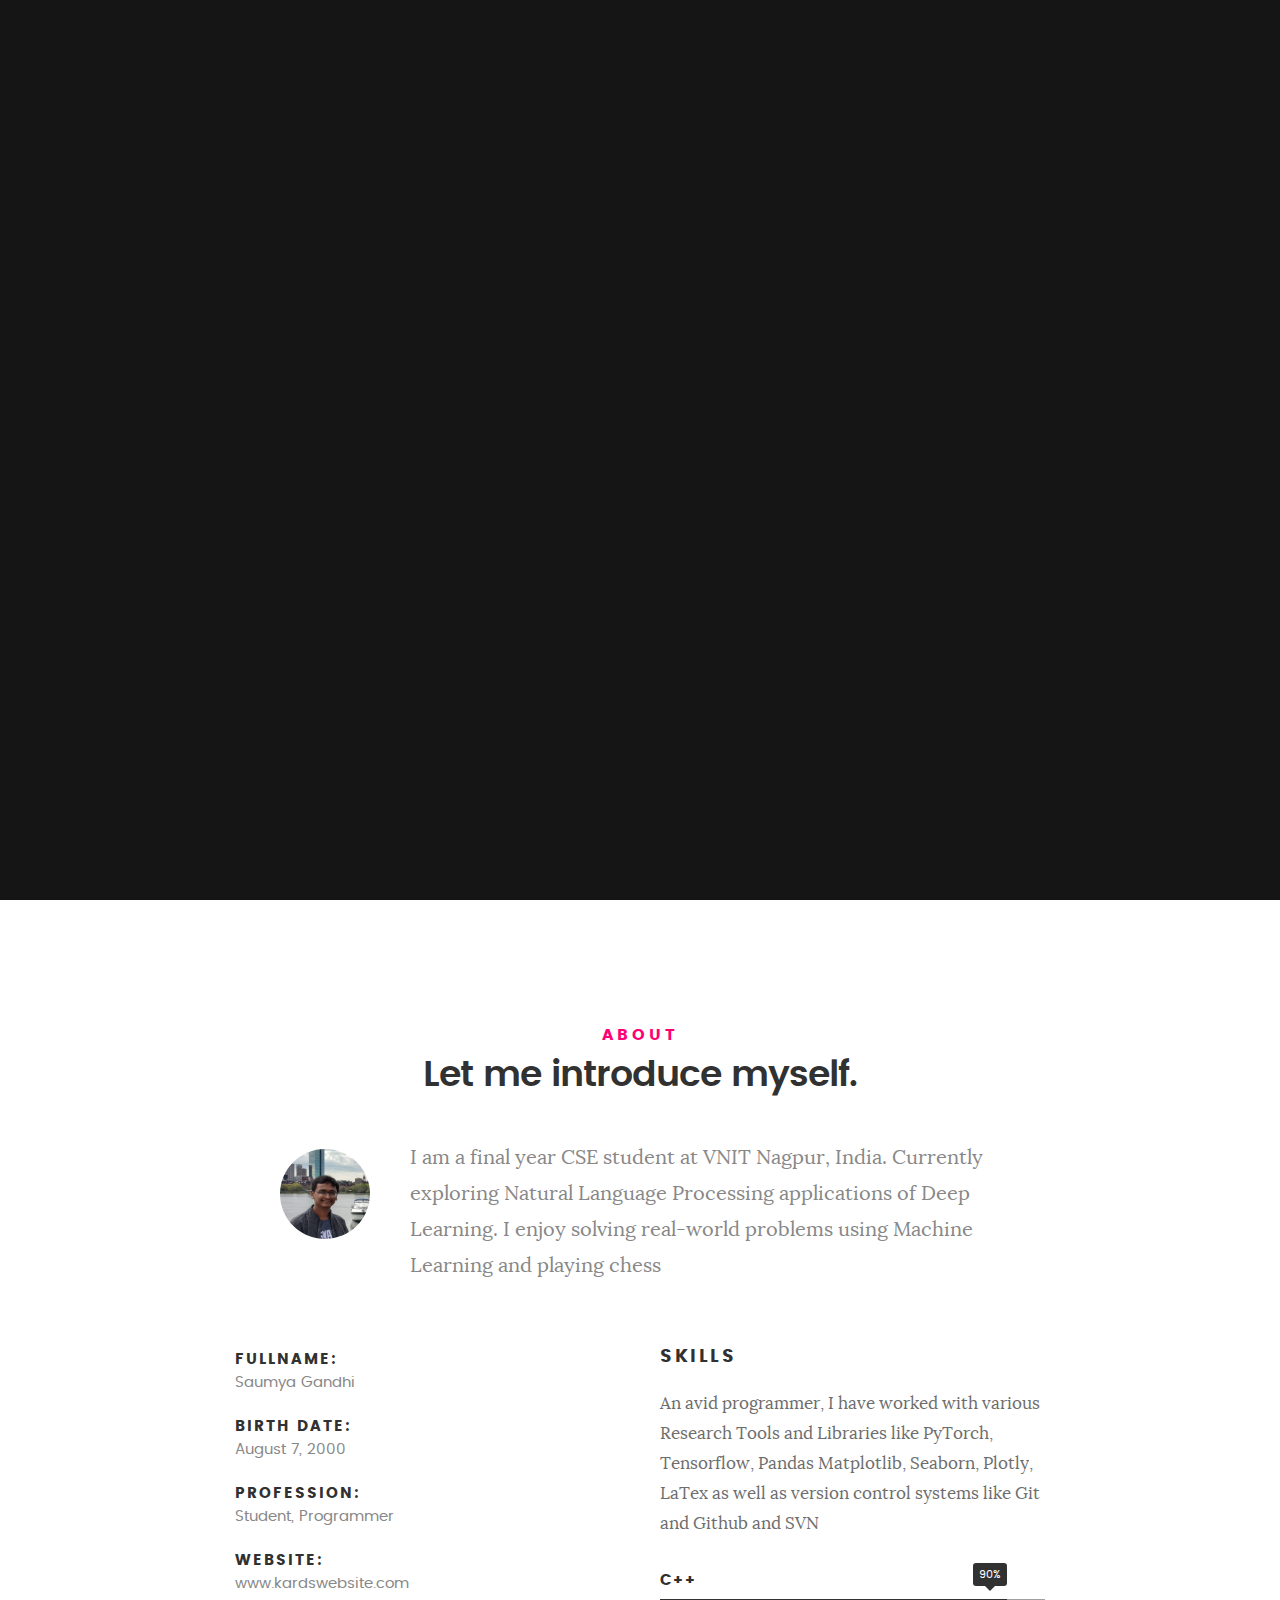
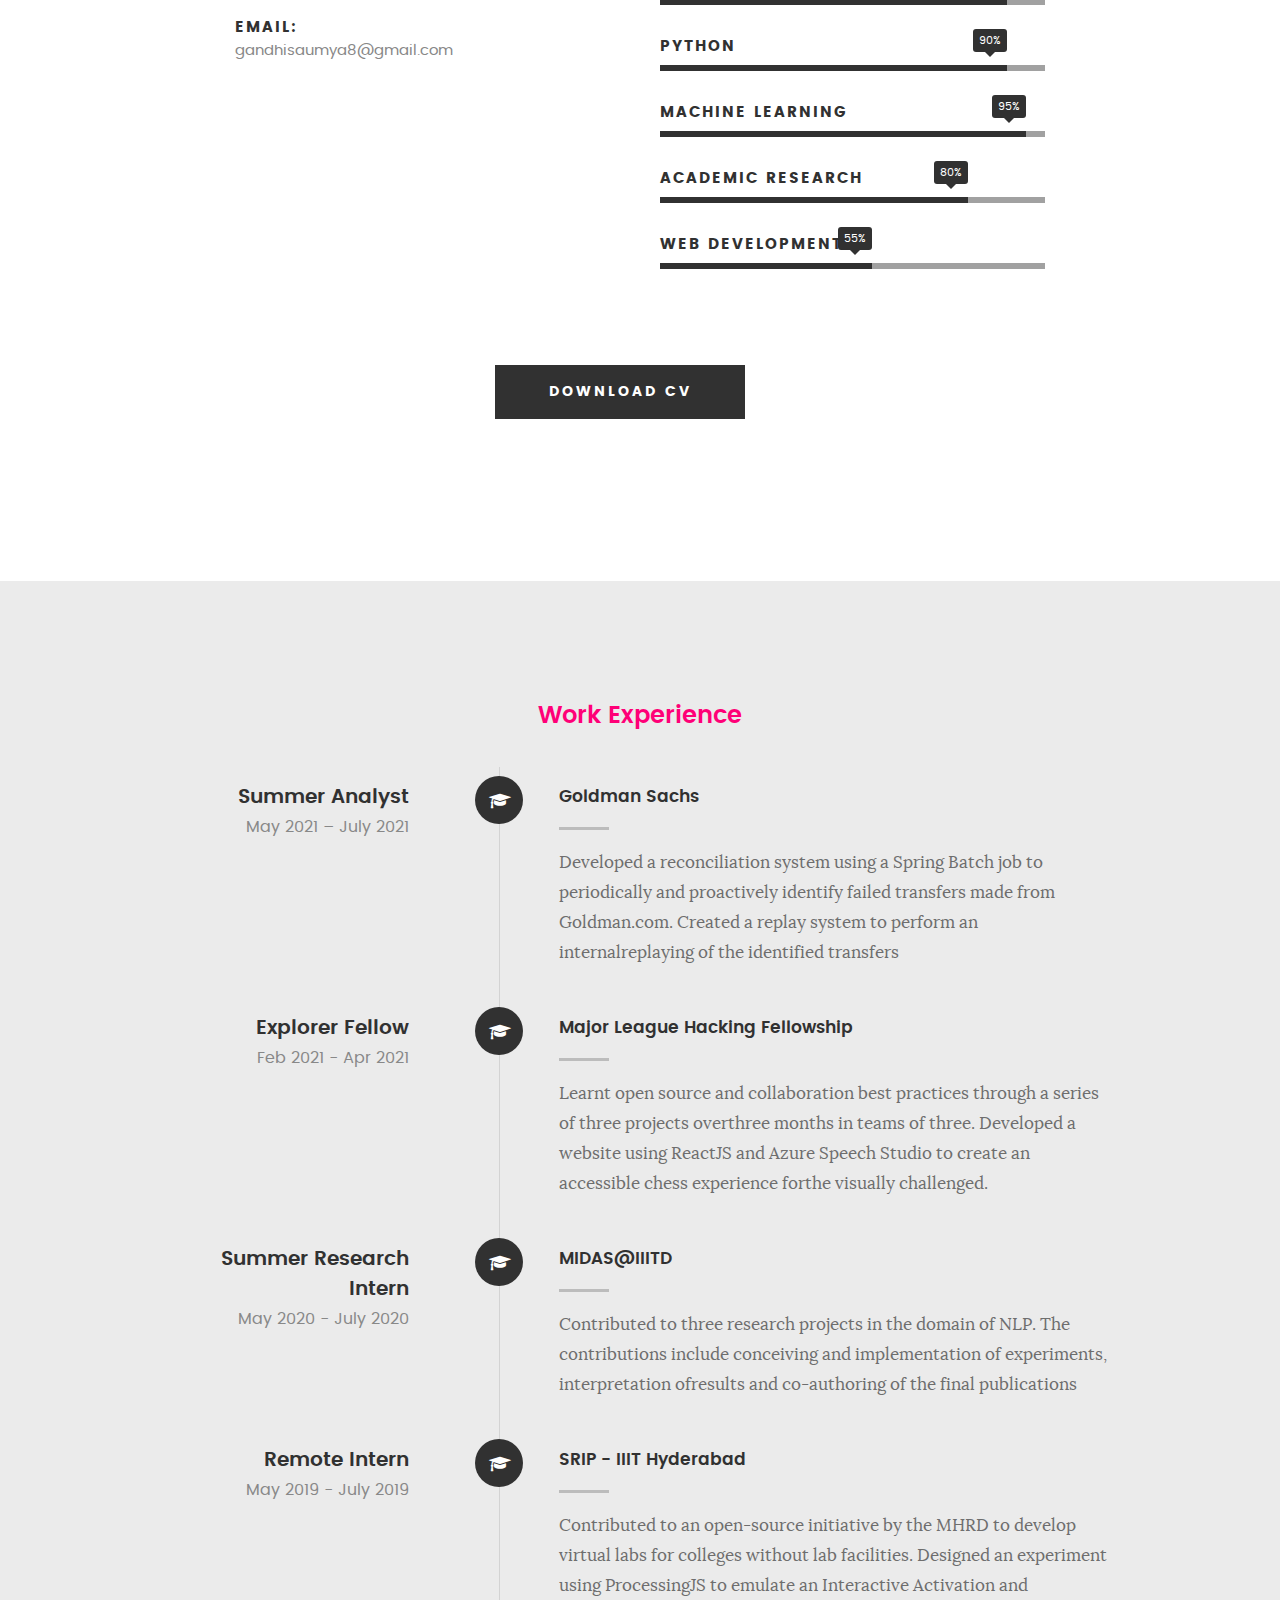
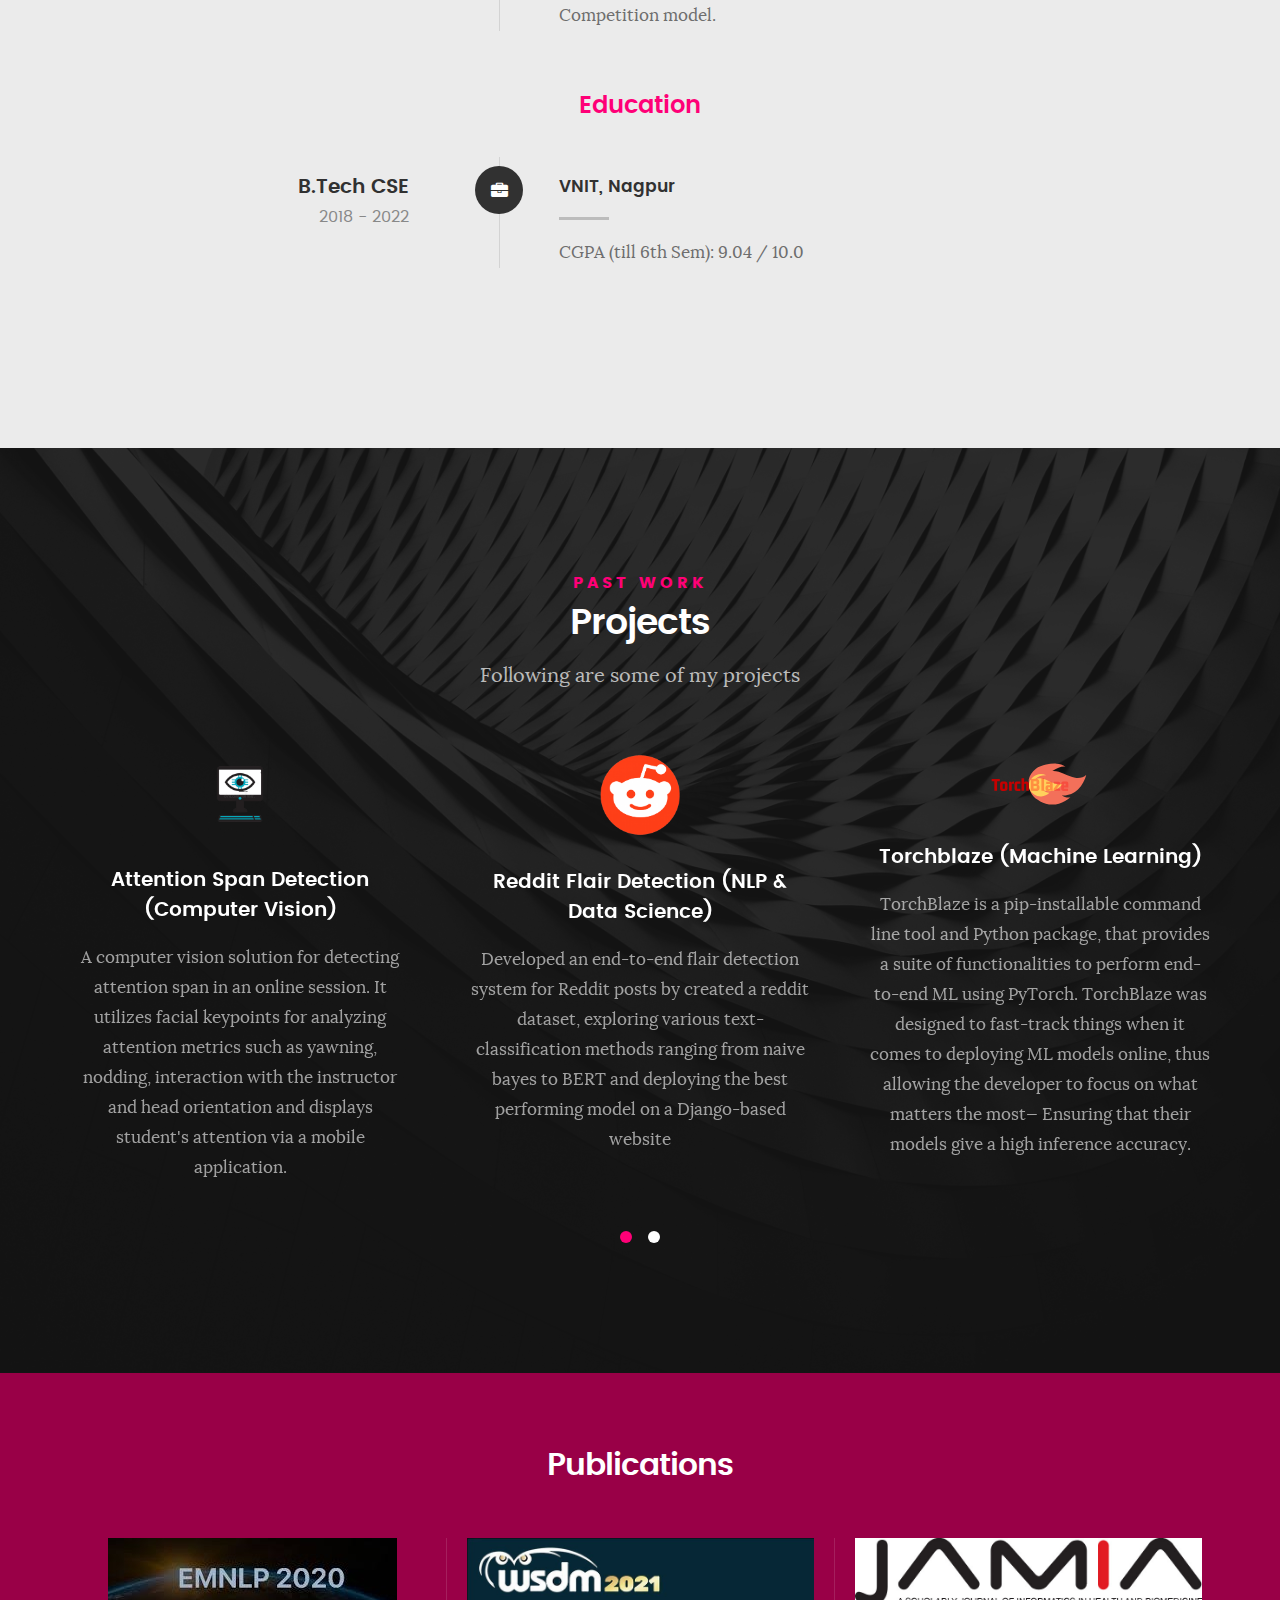
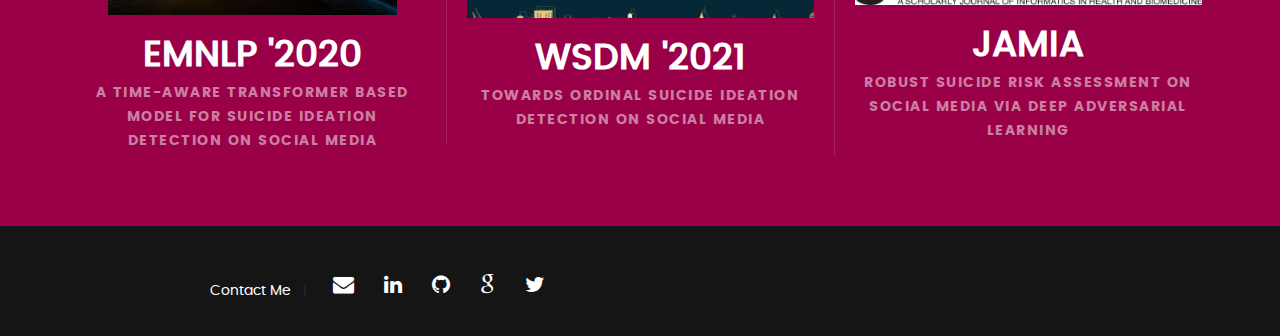
<file: index.html>
<!DOCTYPE html>
<!--[if IE 8 ]><html class="no-js oldie ie8" lang="en"> <![endif]-->
<!--[if IE 9 ]><html class="no-js oldie ie9" lang="en"> <![endif]-->
<!--[if (gte IE 9)|!(IE)]><!--><html class="no-js" lang="en"> <!--<![endif]-->
<head>

   <!--- basic page needs
   ================================================== -->
   <meta charset="utf-8">
	<title>Saumya Gandhi</title>
	<meta name="description" content="">  
	<meta name="author" content="">

   <!-- mobile specific metas
   ================================================== -->
	<meta name="viewport" content="width=device-width, initial-scale=1, maximum-scale=1">

 	<!-- CSS
   ================================================== -->
   <link rel="stylesheet" href="css/base.css">  
   <link rel="stylesheet" href="css/main.css">
   <link rel="stylesheet" href="css/vendor.css">     

   <!-- script
   ================================================== -->   
	<script src="js/modernizr.js"></script>
	<script src="js/pace.min.js"></script>

   <!-- favicons
	================================================== -->
	<link rel="icon" type="image/png" href="favicon.png">

</head>

<body id="top">

	<!-- header 
   ================================================== -->
   <header>   	
   	<div class="row">

   		<div class="top-bar">
   			<a class="menu-toggle" href="#"><span>Menu</span></a>		      

		   	<nav id="main-nav-wrap">
					<ul class="main-navigation">
						<li><a class="smoothscroll"  href="#about" title="">About</a></li>
						<li><a class="smoothscroll"  href="#resume" title="">Resume</a></li>
						<li><a class="smoothscroll"  href="#projects" title="">Projects</a></li>					
						<li><a class="smoothscroll"  href="#stats" title="">Publications</a></li>					
					</ul>
				</nav>    		
   		</div> <!-- /top-bar --> 
   		
   	</div> <!-- /row --> 		
   </header> <!-- /header -->

	<!-- intro section
   ================================================== -->
   <section id="intro">   

   	<div class="intro-overlay"></div>	

   	<div class="intro-content">
   		<div class="row">

   			<div class="col-twelve">

	   			<h5>Hello, World.</h5>
	   			<h1>I'm Saumya Gandhi.</h1>

	   			<p class="intro-position">
					<p class="intro-position">
						<span>CSE Student</span>
						<span>Programmer</span>
					 <span>Machine Learning Enthusiast</span>  
					</p>
	   			</p>

	   			<a class="button stroke smoothscroll" href="#about" title="">More About Me</a>

	   		</div>  
   			
   		</div>   		 		
   	</div> <!-- /intro-content --> 

   	<ul class="intro-social">        
		<li><a href = "mailto: gandhisaumya8@gmail.com"><i class="fa fa-envelope"></i></a></li>
		<li><a href="https://www.linkedin.com/in/saumya-g-975323a1"><i class="fa fa-linkedin"></i></a></li>
		<li><a href="https://github.com/saum7800"><i class="fa fa-github"></i></a></li>
		<li><a href="https://scholar.google.com/citations?user=YT_jW2sAAAAJ&hl=en"><i class="fa fa-google"></i></a></li>
		<li><a href="https://twitter.com/saumyagandhi007"><i class="fa fa-twitter"></i></a></li>
      </ul> <!-- /intro-social -->       	

   </section> <!-- /intro -->


   <!-- about section
   ================================================== -->
   <section id="about">  

   	<div class="row section-intro">
   		<div class="col-twelve">

   			<h5>About</h5>
   			<h1>Let me introduce myself.</h1>

   			<div class="intro-info">

   				<img src="images/saums.jfif" alt="Profile Picture">
   				<p class="lead">I am a final year CSE student at VNIT Nagpur, India. Currently exploring Natural Language Processing applications of Deep Learning. I enjoy solving real-world problems using Machine Learning and playing chess</p>
   			</div>   			

   		</div>   		
   	</div> <!-- /section-intro -->

   	<div class="row about-content">

   		<div class="col-six tab-full">

   			<ul class="info-list">
   				<li>
   					<strong>Fullname:</strong>
   					<span>Saumya Gandhi</span>
   				</li>
   				<li>
   					<strong>Birth Date:</strong>
   					<span>August 7, 2000</span>
   				</li>
   				<li>
   					<strong>Profession:</strong>
   					<span>Student, Programmer</span>
   				</li>
   				<li>
   					<strong>Website:</strong>
   					<span>www.kardswebsite.com</span>
   				</li>
   				<li>
   					<strong>Email:</strong>
   					<span>gandhisaumya8@gmail.com</span>
   				</li>

   			</ul> <!-- /info-list -->

   		</div>

   		<div class="col-six tab-full">

   			<h3>Skills</h3>
   			<p>An avid programmer, I have worked with various Research Tools and Libraries like PyTorch, Tensorflow, Pandas
				Matplotlib, Seaborn, Plotly, LaTex as well as version control systems like Git and Github and SVN</p>

				<ul class="skill-bars">
				   <li>
				   	<div class="progress percent90"><span>90%</span></div>
				   	<strong>C++</strong>
				   </li>
				   <li>
				   	<div class="progress percent90"><span>90%</span></div>
				   	<strong>Python</strong>
				   </li>
				   <li>
				   	<div class="progress percent95"><span>95%</span></div>
				   	<strong>Machine Learning</strong>
				   </li>
				   <li>
				   	<div class="progress percent80"><span>80%</span></div>
				   	<strong>Academic Research</strong>
				   </li>
				   <li>

				   	<div class="progress percent55"><span>55%</span></div>
				   	<strong>Web Development</strong>
				   </li>
      
				</ul> <!-- /skill-bars -->		

   		</div>

   	</div>

   	<div class="row button-section">
   		<div class="col-twelve">
   			<a href="./Saumya_resume.pdf" download="Resume_SaumyaGandhi" title="Download CV" class="button button-primary">Download CV</a>
   		</div>   		
   	</div>

   </section> <!-- /process-->    


   <!-- resume Section
   ================================================== -->
	<section id="resume" class="grey-section">

		<!-- <div class="row section-intro">
   		<div class="col-twelve">

   			<h5>Resume</h5>
   			<h1>More of my credentials.</h1>

   			<p class="lead">Lorem ipsum Do commodo in proident enim in dolor cupidatat adipisicing dolore officia nisi aliqua incididunt Ut veniam lorem ipsum Consectetur ut in in eu do.</p>

   		</div>   		 -->
   	</div> <!-- /section-intro--> 

   	<div class="row resume-timeline">

   		<div class="col-twelve resume-header">

   			<h2>Work Experience</h2>

   		</div> <!-- /resume-header -->

   		<div class="col-twelve">

   			<div class="timeline-wrap">

   				<div class="timeline-block">

	   				<div class="timeline-ico">
	   					<i class="fa fa-graduation-cap"></i>
	   				</div>
			
	   				<div class="timeline-header">
	   					<h3>Summer Analyst</h3>
	   					<p>May 2021 – July 2021</p>
	   				</div>

	   				<div class="timeline-content">
	   					<h4>Goldman Sachs</h4>
	   					<p>Developed a reconciliation system using a Spring Batch job to periodically and
							proactively identify failed transfers made from Goldman.com. Created a replay system to perform an internalreplaying of the identified transfers</p>
	   				</div>

	   			</div> <!-- /timeline-block -->

	   			<div class="timeline-block">

	   				<div class="timeline-ico">
	   					<i class="fa fa-graduation-cap"></i>
	   				</div>

	   				<div class="timeline-header">
	   					<h3>Explorer Fellow</h3>
	   					<p>Feb 2021 - Apr 2021</p>
	   				</div>

	   				<div class="timeline-content">
	   					<h4>Major League Hacking Fellowship</h4>
	   					<p>Learnt open source and collaboration best practices through a series of three
							projects overthree months in teams of three. Developed a website using ReactJS and Azure Speech Studio to create an
							accessible chess experience forthe visually challenged.</p>
	   				</div>

	   			</div> <!-- /timeline-block -->

	   			<div class="timeline-block">

	   				<div class="timeline-ico">
	   					<i class="fa fa-graduation-cap"></i>
	   				</div>

	   				<div class="timeline-header">
	   					<h3> Summer Research Intern</h3>
	   					<p>May 2020 - July 2020</p>
	   				</div>

	   				<div class="timeline-content">
	   					<h4>MIDAS@IIITD</h4>
	   					<p>Contributed to three research projects in the domain of NLP. The contributions include conceiving and implementation of experiments,
							interpretation ofresults and co-authoring of the final publications</p>
	   				</div>

	   			</div>

				   <div class="timeline-block">

					<div class="timeline-ico">
						<i class="fa fa-graduation-cap"></i>
					</div>

					<div class="timeline-header">
						<h3> Remote Intern</h3>
						<p>May 2019 - July 2019 </p>
					</div>

					<div class="timeline-content">
						<h4>SRIP - IIIT Hyderabad</h4>
						<p>Contributed to an open-source initiative by the MHRD to develop virtual labs for
							colleges without lab facilities. Designed an experiment using ProcessingJS to emulate an Interactive Activation
							and Competition model.</p>
					</div>

				</div><!-- /timeline-block -->

   			</div> <!-- /timeline-wrap -->   			

   		</div> <!-- /col-twelve -->
   		
   	</div> <!-- /resume-timeline -->
   	
   	<div class="row resume-timeline">

   		<div class="col-twelve resume-header">

   			<h2>Education</h2>

   		</div> <!-- /resume-header -->

   		<div class="col-twelve">

   			<div class="timeline-wrap">

   				<div class="timeline-block">

	   				<div class="timeline-ico">
	   					<i class="fa fa-briefcase"></i>
	   				</div>

	   				<div class="timeline-header">
	   					<h3>B.Tech CSE</h3>
	   					<p>2018 - 2022</p>
	   				</div>

	   				<div class="timeline-content">
	   					<h4>VNIT, Nagpur</h4>
	   					<p>CGPA (till 6th Sem): 9.04 / 10.0</p>
	   				</div>

	   			</div> <!-- /timeline-block -->

   			</div> <!-- /timeline-wrap -->   			

   		</div> <!-- /col-twelve -->
   		
   	</div> <!-- /resume-timeline -->
		
	</section> <!-- /features -->

	
	<!-- services Section
   ================================================== -->
	<section id="projects">

		<div class="overlay"></div>

		<div class="row section-intro">
   		<div class="col-twelve">

   			<h5>Past Work</h5>
   			<h1>Projects</h1>

   			<p class="lead">Following are some of my projects</p>

   		</div>   		
   	</div> <!-- /section-intro -->

   	<div class="row services-content">

   		<div id="owl-slider" class="owl-carousel services-list">

	      	<div class="service">	

	      		<span class="icon"><img height="80vh" width="80vw" src="./images/cv.png"></span>            

	            <div class="service-content">	

	            	 <a target="_blank" href="https://github.com/saum7800/GL32_Meraki"><h3>Attention Span Detection (Computer Vision)</h3></a>

		            <p class="desc">A computer vision solution for detecting attention span in an online session.
						It utilizes facial keypoints for analyzing attention metrics such as yawning, nodding,
						interaction with the instructor and head orientation and displays student's attention via a mobile application.
	         		</p>
	         		
	         	</div> 	         	 

				</div> <!-- /service -->

				<div class="service">	

					<span class="icon"><img height="80vh" width="80vw" src="./images/reddit.png"></span>                          

	            <div class="service-content">	

	            	<a target="_blank" href="https://github.com/saum7800/reddit-flair-prediction"><h3 >Reddit Flair Detection (NLP & Data Science)</h3>  </a>

		            <p class="desc">Developed an end-to-end flair detection system for Reddit posts by created a reddit dataset, exploring various text-classification methods ranging from naive bayes to BERT and deploying the best performing model on a Django-based website
	         		</p>

	            </div>	                          

			   </div> <!-- /service -->

			   <div class="service">

			   	<span class="icon"><img height="98vh" width="98vw" src="./images/torchblaze.svg"></span>		            

	            <div class="service-content">

	            	<a target="_blank" href="https://mlh-fellowship.github.io/torchblaze"><h3>Torchblaze (Machine Learning)</h3></a>

		            <p class="desc">TorchBlaze is a pip-installable command line tool and Python package, that provides a suite of functionalities to perform end-to-end ML using PyTorch. TorchBlaze was designed to fast-track things when it comes to deploying ML models online, thus allowing the developer to focus on what matters the most— Ensuring that their models give a high inference accuracy.
	        			</p> 

	            </div> 	            	               

			   </div> <!-- /service -->

				<div class="service">

					<span class="icon"><img height="80vh" width="80vw" src="./images/ChamberOfSecrets.png"></span>	              

	            <div class="service-content">

	            	<a target="_blank" href="https://chamber-of-secrets.netlify.app/"><h3>Chamber of Secrets (Web Development)</h3></a>

		            <p class="desc">A web solution for a secure digital locker system internally utilizing
						pre-existing services such as Google Drive and Dropbox. It provides storage security using two-level encryption followed by file splitting.Implemented using Django REST framework, OAuth, ReactJS, and SQLite.
	         		</p> 
	         		
	            </div>                

				</div> <!-- /service -->


	      </div> <!-- /services-list -->
   		
   	</div> <!-- /services-content -->
		
	</section> <!-- /services -->	


	<!-- stats Section
   ================================================== -->
	<section id="stats" class="count-up">
		<h1 style="color: white;">Publications</h1>
		<br/>
		<div class="row">
			<div class="col-twelve">

				<div class="block-1-3 block-s-1-3 block-tab-1-2 block-mob-full stats-list">													

					<div class="bgrid stat">

						<div class="icon-part">
							<img src="images/emnlp.jfif">
						</div>

						<h3 class="stat-count">
							EMNLP '2020
						</h3>

						<h5 class="stat-title">
							A Time-Aware Transformer Based Model for Suicide Ideation Detection on Social Media
						</h5>

					</div> <!-- /stat -->

					<div class="bgrid stat">

						<div class="icon-part">
							<img src="images/wsdm.jpg">
						</div>

						<h3 class="stat-count">
							WSDM '2021
						</h3>

						<h5 class="stat-title">
							Towards Ordinal Suicide Ideation Detection on Social Media
						</h5>

					</div> <!-- /stat -->

					<div class="bgrid stat">

						<div class="icon-part">
							<img src="images/jamia.jpg">
						</div>

						<h3 class="stat-count">
							JAMIA
						</h3>

						<h5 class="stat-title">
							Robust Suicide Risk Assessment on Social Media via Deep Adversarial Learning
						</h5>

					</div> <!-- /stat -->

				</div> <!-- /stats-list -->

			</div> <!-- /twelve -->
		</div> <!-- /row -->

	</section> <!-- /stats -->

	
   <!-- contact
   ================================================== -->

   	<div class="row contact-info">

   		
   	</div> <!-- /contact-info -->
		
	</section> <!-- /contact -->


   <!-- footer
   ================================================== -->

   <footer>
     	<div class="row">

     		<div class="col-six tab-full pull-right social">

     			 
	      		
	      </div>

      	<div class="col-six tab-full">
			<div class="copyright">
				<span style="color:white">Contact Me</span> 
				<ul class="footer-social">        
					<li><a href = "mailto: gandhisaumya8@gmail.com"><i class="fa fa-envelope"></i></a></li>
					<li><a href="https://www.linkedin.com/in/saumya-g-975323a1"><i class="fa fa-linkedin"></i></a></li>
					<li><a href="https://github.com/saum7800"><i class="fa fa-github"></i></a></li>
					<li><a href="https://scholar.google.com/citations?user=YT_jW2sAAAAJ&hl=en"><i class="fa fa-google"></i></a></li>
					<li><a href="https://twitter.com/saumyagandhi007"><i class="fa fa-twitter"></i></a></li>
				 </ul>	         	
			 </div>		                  
		  	</div>
	      	<div id="go-top">
		         <a class="smoothscroll" title="Back to Top" href="#top"><i class="fa fa-long-arrow-up"></i></a>
		      </div>

      	</div> <!-- /row -->     	
   </footer>  

   <div id="preloader"> 
    	<div id="loader"></div>
   </div> 

   <!-- Java Script
   ================================================== --> 
   <script src="js/jquery-2.1.3.min.js"></script>
   <script src="js/plugins.js"></script>
   <script src="js/main.js"></script>

</body>

</html>
</file>
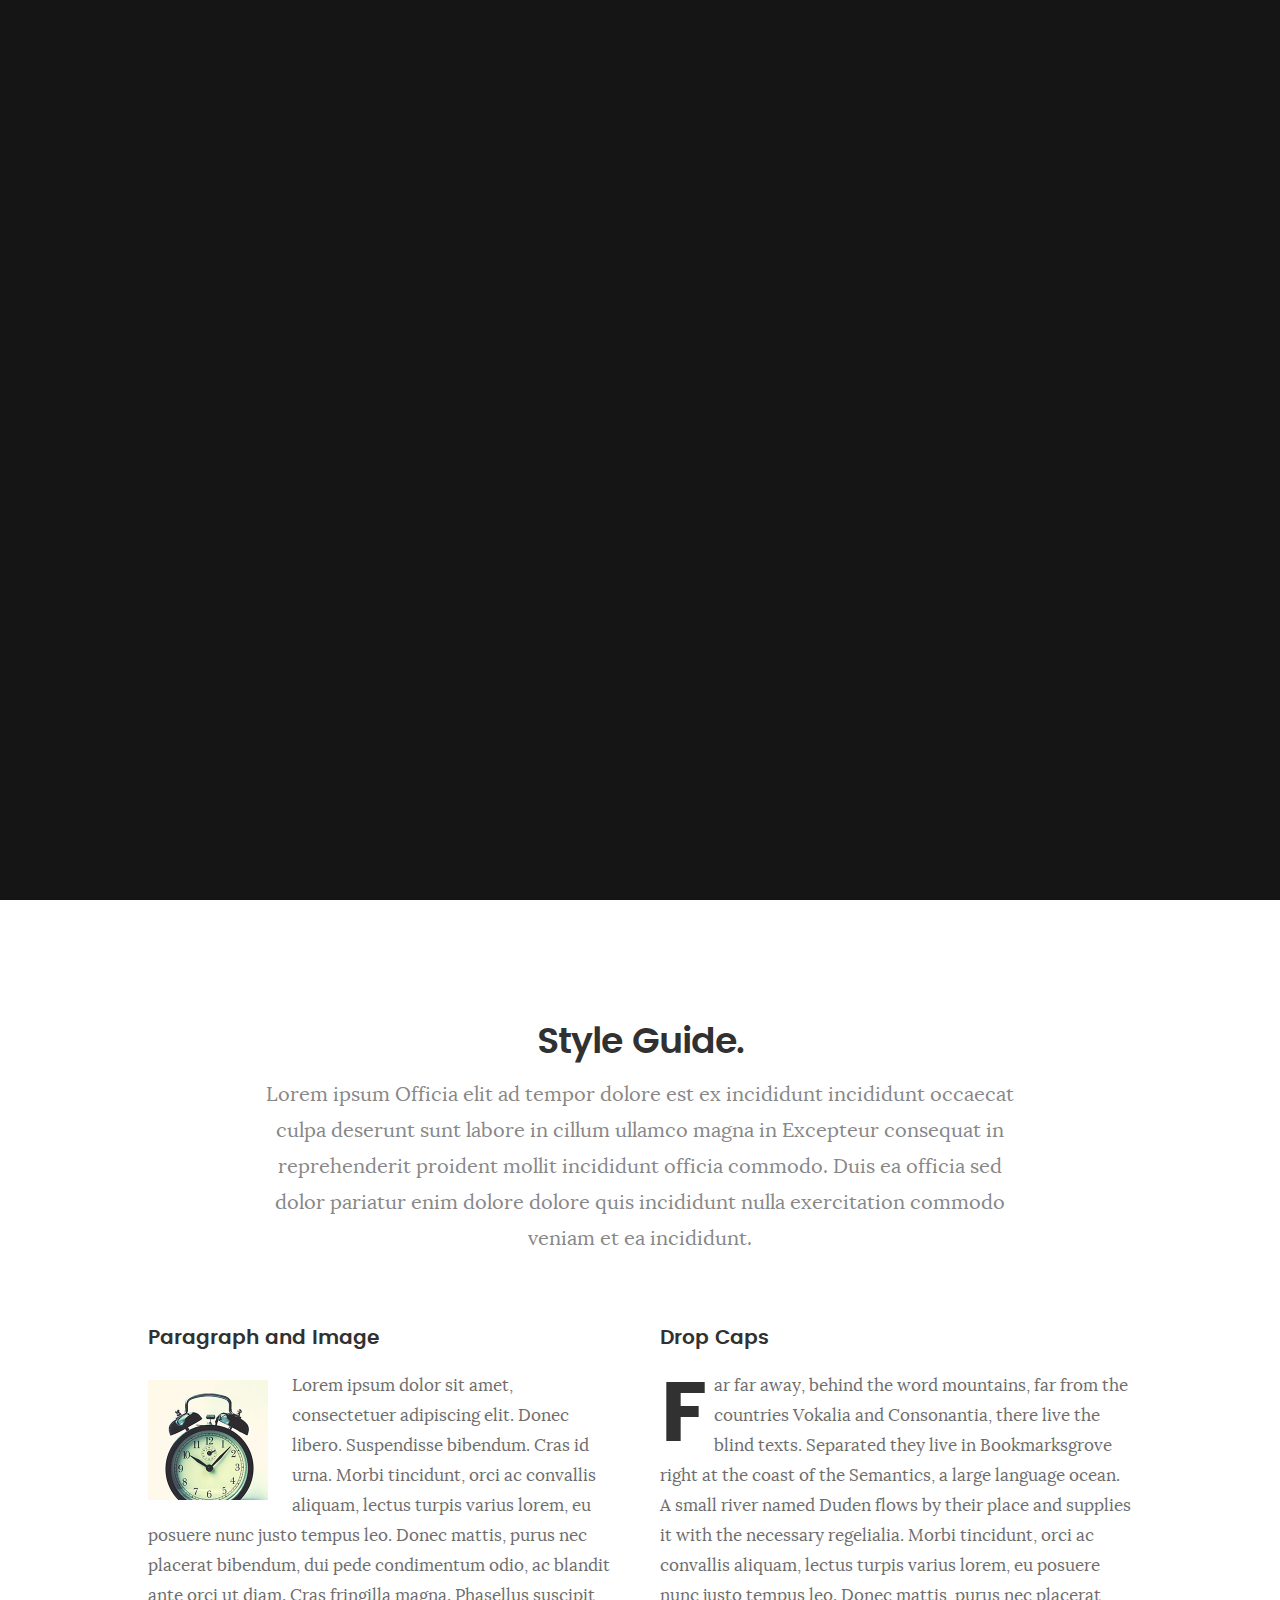
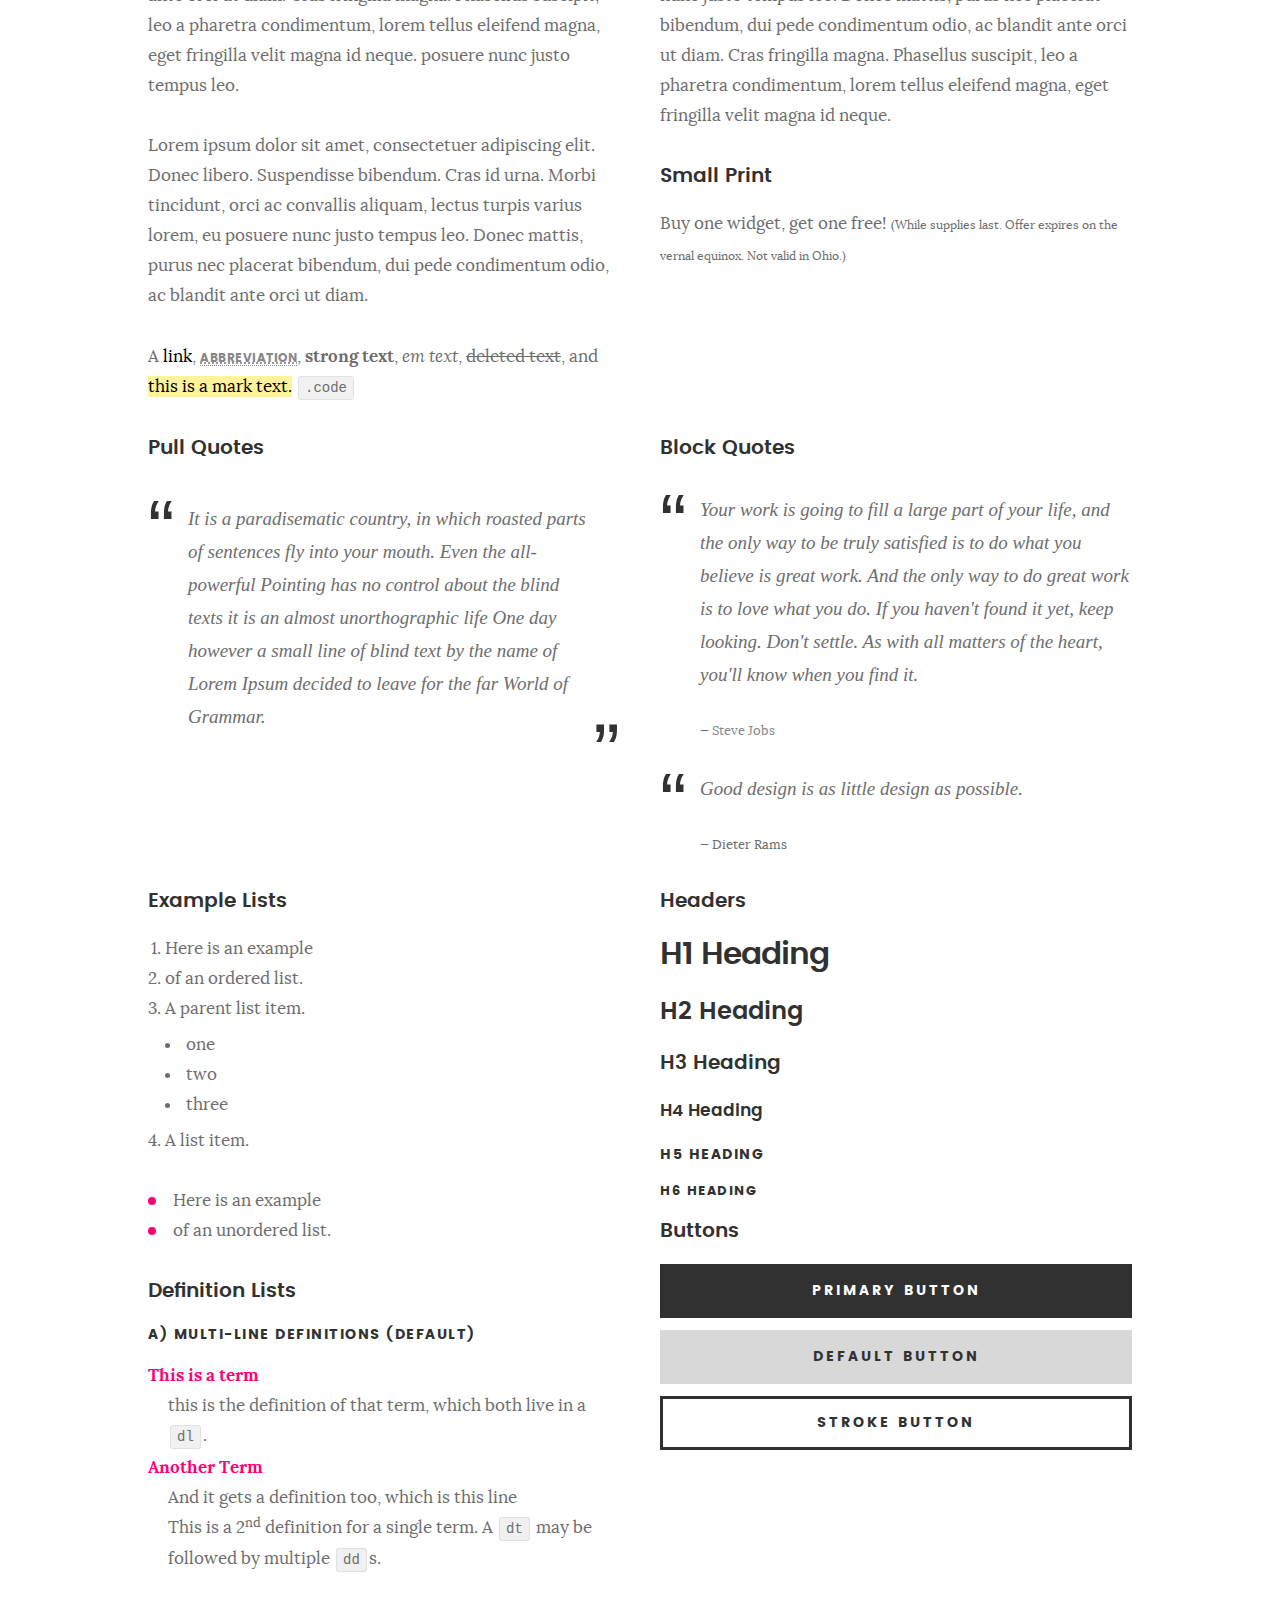
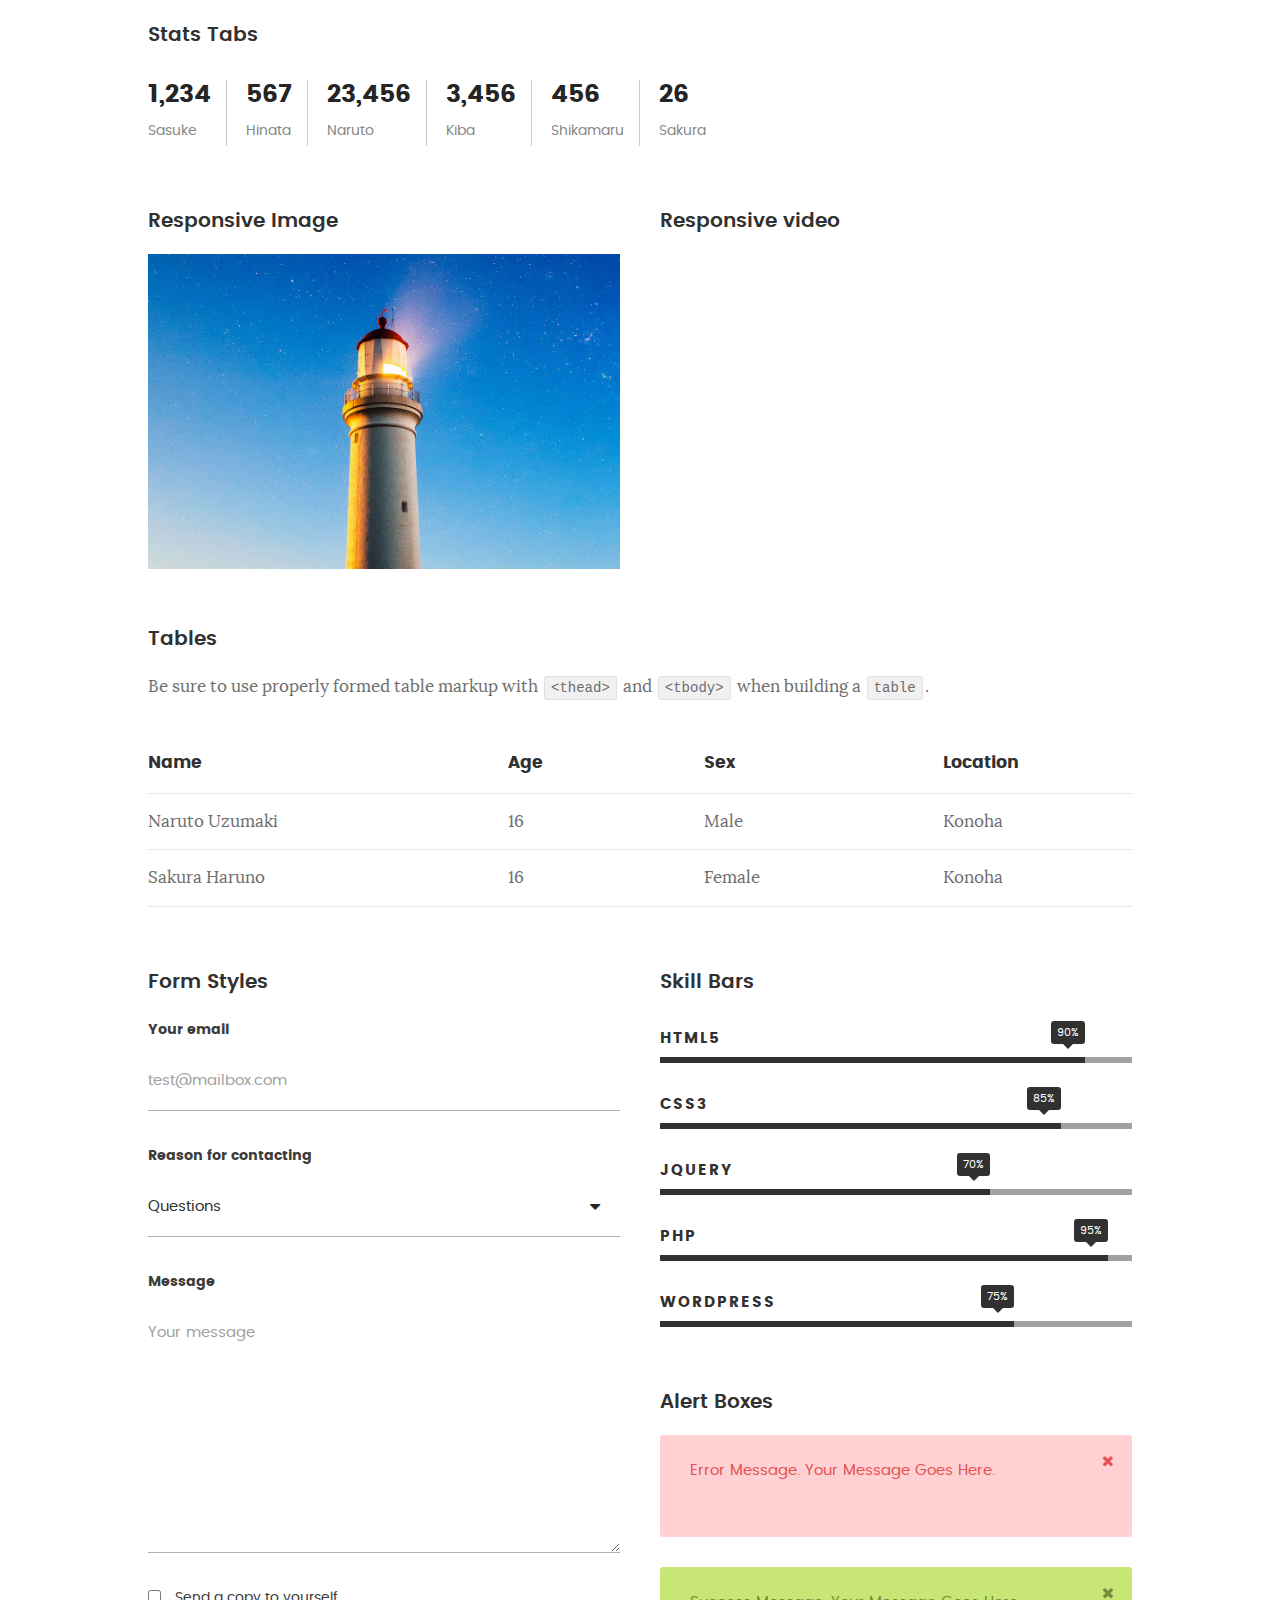
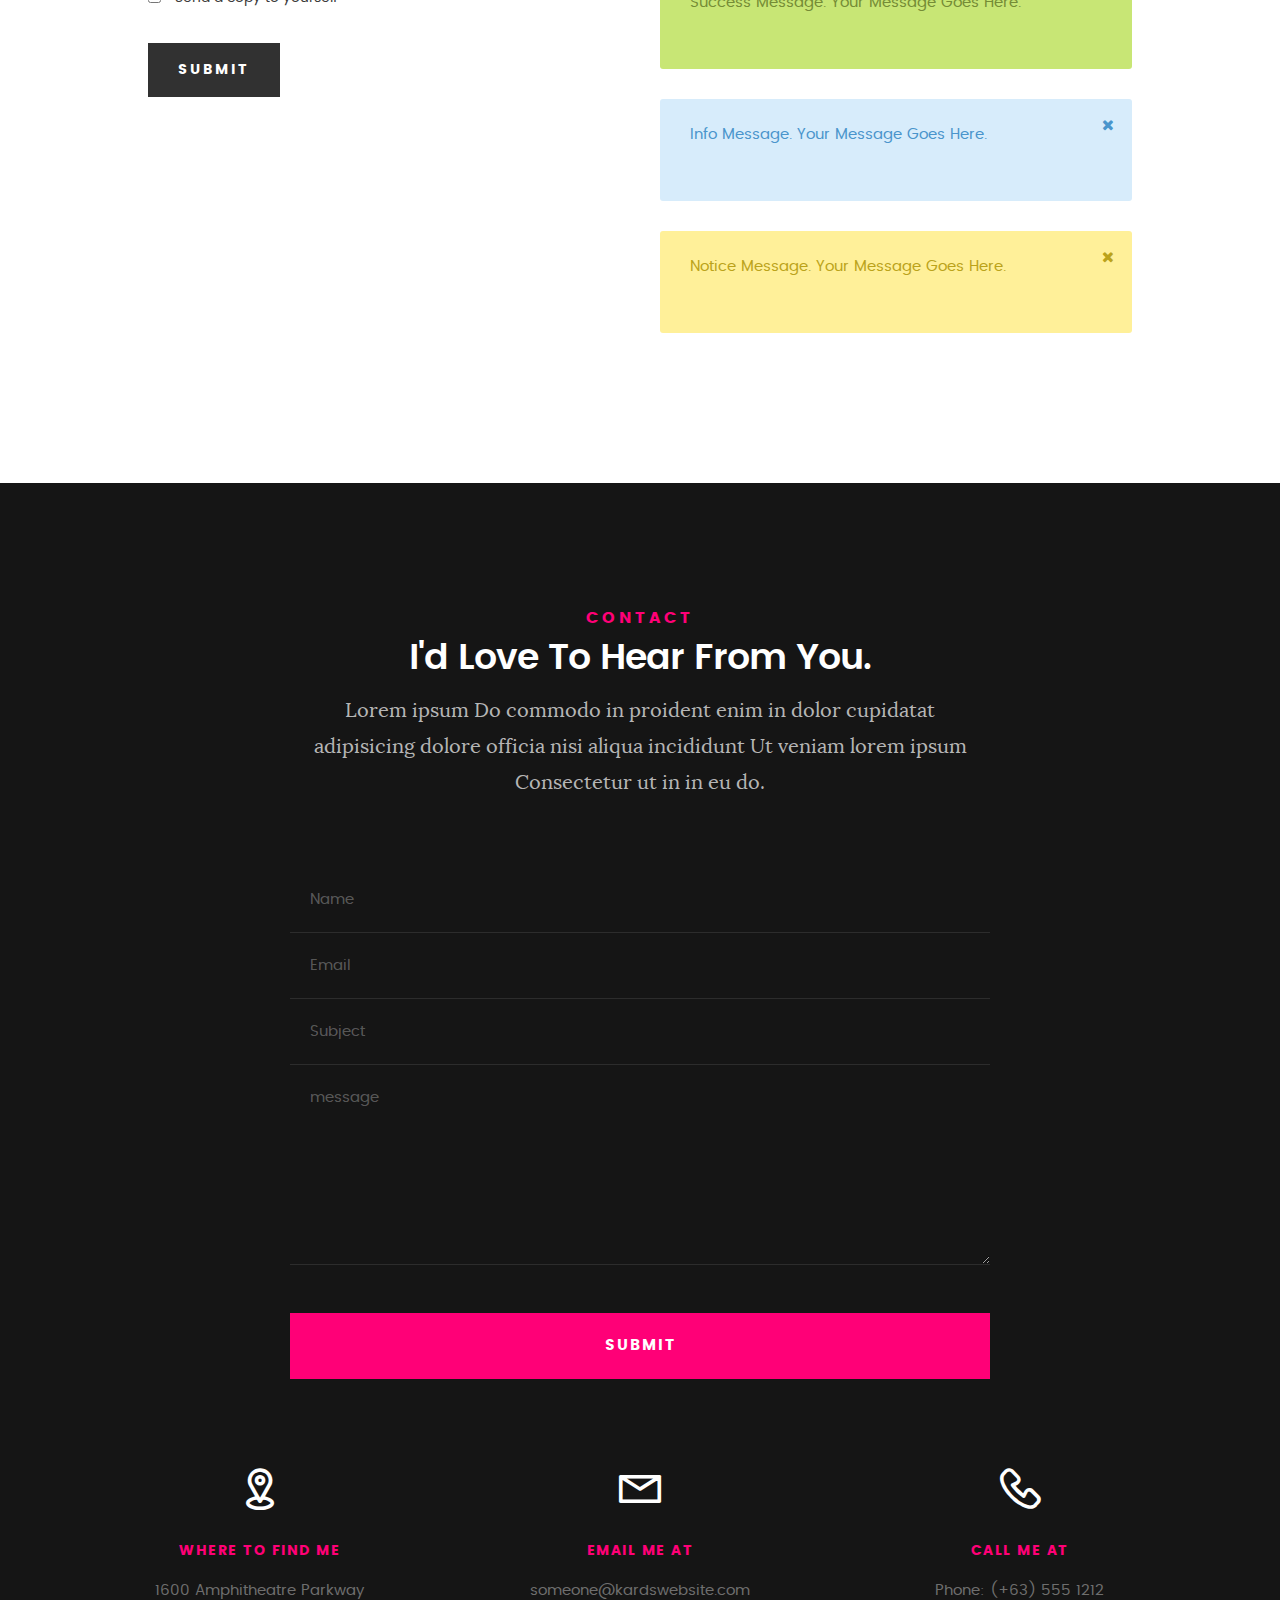
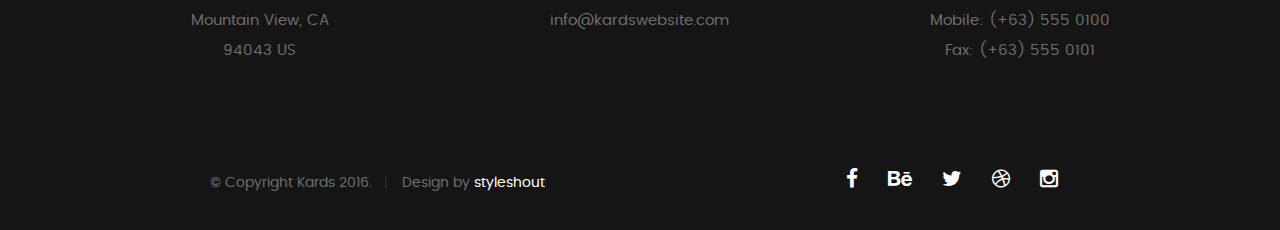
<file: styles.html>
<!DOCTYPE html>
<!--[if IE 8 ]><html class="no-js oldie ie8" lang="en"> <![endif]-->
<!--[if IE 9 ]><html class="no-js oldie ie9" lang="en"> <![endif]-->
<!--[if (gte IE 9)|!(IE)]><!--><html class="no-js" lang="en"> <!--<![endif]-->
<head>

   <!--- basic page needs
   ================================================== -->
   <meta charset="utf-8">
	<title>Portfolio - Saumya Gandhi</title>
	<meta name="description" content="">  
	<meta name="author" content="">

   <!-- mobile specific metas
   ================================================== -->
	<meta name="viewport" content="width=device-width, initial-scale=1, maximum-scale=1">

 	<!-- CSS
   ================================================== -->
   <link rel="stylesheet" href="css/base.css">  
   <link rel="stylesheet" href="css/main.css">
   <link rel="stylesheet" href="css/vendor.css">

   <style type="text/css" media="screen">

   	#styles { 
   		background: white;
   		padding-top: 12rem;
   		padding-bottom: 12rem;
   	}
   	#styles .row {
   		max-width: 1024px;
     	}
     	#styles .section-intro {
   		max-width: 800px;
     	}
      	
   </style>       

   <!-- script
   ================================================== -->
	<script src="js/modernizr.js"></script>
	<script src="js/pace.min.js"></script>

   <!-- favicons
	================================================== -->
	<link rel="icon" type="image/png" href="favicon.png">

</head>

<body id="top">

	<!-- header 
   ================================================== -->
   <header>   	
   	<div class="row">

   		<div class="top-bar">
   			<a class="menu-toggle" href="#"><span>Menu</span></a>

	   		<div class="logo">
		         <a href="index.html"></a>
		      </div>		      

		   	<nav id="main-nav-wrap">
					<ul class="main-navigation">
						<li><a href="index.html#intro" title="">Home</a></li>
						<li><a href="index.html#about" title="">About</a></li>
						<li><a href="index.html#resume" title="">Resume</a></li>
						<li><a href="index.html#portfolio" title="">Portfolio</a></li>
						<li><a href="index.html#projects" title="">Services</a></li>					
						<li><a class="smoothscroll"  href="#contact" title="">Contact</a></li>	
						<li><a href="styles.html" title="">Style Demo</a></li>				
					</ul>
				</nav>    		
   		</div> <!-- /top-bar --> 
   		
   	</div> <!-- /row --> 		
   </header> <!-- /header -->

	<!-- intro section
   ================================================== -->
   <section id="intro">   

   	<div class="intro-overlay"></div>	

   	<div class="intro-content">
   		<div class="row">

   			<div class="col-twelve">

	   			<h5>Hello, World.</h5>
	   			<h1>I'm Saumya Gandhi.</h1>

	   			<p class="intro-position">
	   				<span>CSE Student</span>
	   				<span>Programmer</span>
					<span>Machine Learning Enthusiast</span>  
	   			</p>

	   			<a class="button stroke smoothscroll" href="#about" title="">More About Me</a>

	   		</div>  
   			
   		</div>   		 		
   	</div> <!-- /intro-content --> 

   	<ul class="intro-social">        
         <li><a href="#"><i class="fa fa-facebook"></i></a></li>
         <li><a href="#"><i class="fa fa-behance"></i></a></li>
         <li><a href="#"><i class="fa fa-twitter"></i></a></li>
         <li><a href="#"><i class="fa fa-dribbble"></i></a></li>
         <li><a href="#"><i class="fa fa-instagram"></i></a></li>
      </ul> <!-- /intro-social -->      	

   </section> <!-- /intro -->


   <!-- Style Demo
   ================================================== -->
   <section id="styles">

   	<div class="row section-intro">

   		<div class="col-twelve">

   			<h1>Style Guide.</h1>

   			<p class="lead">Lorem ipsum Officia elit ad tempor dolore est ex incididunt incididunt occaecat culpa deserunt sunt labore in cillum ullamco magna in Excepteur consequat in reprehenderit proident mollit incididunt officia commodo.
   			Duis ea officia sed dolor pariatur enim dolore dolore quis incididunt nulla exercitation commodo veniam et ea incididunt.</p>   			

   		</div>

     	</div> <!-- /row -->

     	<div class="row">

     		<div class="col-six tab-full">

		      <h3>Paragraph and Image</h3>

		      <p><a href="#"><img width="120" height="120" class="pull-left" alt="sample-image" src="images/sample-image.jpg"></a>
		  		Lorem ipsum dolor sit amet, consectetuer adipiscing elit. Donec libero. Suspendisse bibendum.
		  		Cras id urna. Morbi tincidunt, orci ac convallis aliquam, lectus turpis varius lorem, eu
		  		posuere nunc justo tempus leo. Donec mattis, purus nec placerat bibendum, dui pede condimentum
		  		odio, ac blandit ante orci ut diam. Cras fringilla magna. Phasellus suscipit, leo a pharetra
		  		condimentum, lorem tellus eleifend magna, eget fringilla velit magna id neque.
		  		posuere nunc justo tempus leo. </p>

		  		<p>
		  		Lorem ipsum dolor sit amet, consectetuer adipiscing elit. Donec libero. Suspendisse bibendum.
		  		Cras id urna. Morbi tincidunt, orci ac convallis aliquam, lectus turpis varius lorem, eu
		  		posuere nunc justo tempus leo. Donec mattis, purus nec placerat bibendum, dui pede condimentum
		  		odio, ac blandit ante orci ut diam.	
 			   </p>

            <p>A <a href="#">link</a>,
  			   <abbr title="this really isn't a very good description">abbreviation</abbr>,
  			   <strong>strong text</strong>,
            <em>em text</em>,
  			   <del>deleted text</del>, and
            <mark>this is a mark text.</mark>
            <code>.code</code>
          	</p>

         </div>

         <div class="col-six tab-full">

            <h3>Drop Caps</h3>

	         <p class="drop-cap">Far far away, behind the word mountains, far from the countries Vokalia and Consonantia,
	         there live the blind texts. Separated they live in Bookmarksgrove right at the coast of the
	         Semantics, a large language ocean. A small river named Duden flows by their place and supplies it with the necessary regelialia. Morbi tincidunt, orci ac convallis aliquam, lectus turpis varius lorem, eu	posuere nunc justo tempus leo. Donec mattis, purus nec placerat bibendum, dui pede condimentum odio, ac blandit ante orci ut diam. Cras fringilla magna. Phasellus suscipit, leo a pharetra condimentum, lorem tellus eleifend magna, eget fringilla velit magna id neque.
		  		</p>

		      <h3>Small Print</h3>

		      <p>Buy one widget, get one free!
		  		<small>(While supplies last. Offer expires on the vernal equinox. Not valid in Ohio.)</small>
		  		</p>

		   </div>	         

		</div> <!-- /row -->

		<div class="row">

		  	<div class="col-six tab-full">

		      <h3>Pull Quotes</h3>

		      <aside class="pull-quote">
				   <blockquote>
					   <p>It is a paradisematic country, in which roasted parts of
		            sentences fly into your mouth. Even the all-powerful Pointing has no control about the blind
		            texts it is an almost unorthographic life One day however a small line of blind text by the name
		            of Lorem Ipsum decided to leave for the far World of Grammar.</p>
					</blockquote>
				</aside>

		   </div>

		   <div class="col-six tab-full">

		      <h3>Block Quotes</h3>

		      <blockquote cite="http://where-i-got-my-info-from.com">
				   <p>Your work is going to fill a large part of your life, and the only way to be truly satisfied is
		         to do what you believe is great work. And the only way to do great work is to love what you do.
		         If you haven't found it yet, keep looking. Don't settle. As with all matters of the heart, you'll know when you find it.
		         </p>
		
					<cite>
					   <a href="#">Steve Jobs</a>
					</cite>
			   </blockquote>

		      <blockquote>
		         <p>Good design is as little design as possible.</p>
		         <cite>Dieter Rams</cite>
		      </blockquote>

		   </div>

		</div> <!-- /row -->

		<div class="row half-bottom">

		 	<div class="col-six tab-full">

		      <h3>Example Lists</h3>

		      <ol>
				   <li>Here is an example</li>
				   <li>of an ordered list.</li>
				   <li>A parent list item.
				   	<ul>
				   		<li>one</li>
				   		<li>two</li>
				   		<li>three</li>
				   	</ul>
				   </li>
				   <li>A list item.</li>
			   </ol>

		      <ul class="disc">
				   <li>Here is an example</li>
				   <li>of an unordered list.</li>
			   </ul>	

			   <h3>Definition Lists</h3>	            

		      <h5>a) Multi-line Definitions (default)</h5>

		      <dl>
				   <dt><strong>This is a term</strong></dt>
				      <dd>this is the definition of that term, which both live in a <code>dl</code>.</dd>
				   <dt><strong>Another Term</strong></dt>
				      <dd>And it gets a definition too, which is this line</dd>
				      <dd>This is a 2<sup>nd</sup> definition for a single term. A <code>dt</code> may be followed by multiple <code>dd</code>s.</dd>
			   </dl>

		   </div>

		   <div class="col-six tab-full">		                  

		      <h3>Headers</h3>

		      <h1>H1 Heading</h1>
		      <h2>H2 Heading</h2>
		      <h3>H3 Heading</h3>
		      <h4>H4 Heading</h4>
		      <h5>H5 Heading</h5>
		      <h6>H6 Heading</h6>

		      <h3>Buttons</h3>

		    	<p>
		     		<a class="button button-primary full-width" href="#">Primary Button</a>
		     		<a class="button full-width" href="#">Default Button</a>
		     		<a class="button stroke full-width" href="#">Stroke Button</a>
		     	</p>

		   </div>

		</div> <!-- /row -->

		<div class="row">

		   <div class="col-twelve">

		    	<h3>Stats Tabs</h3>

		      <ul class="stats-tabs">
				   <li><a href="#">1,234 <em>Sasuke</em></a></li>
				   <li><a href="#">567 <em>Hinata</em></a></li>
				   <li><a href="#">23,456 <em>Naruto</em></a></li>
				   <li><a href="#">3,456 <em>Kiba</em></a></li>
				   <li><a href="#">456 <em>Shikamaru</em></a></li>
				   <li><a href="#">26 <em>Sakura</em></a></li>
				</ul>	      		

		   </div>	      	

		</div> <!-- /row -->

		<div class="row half-bottom">

      	<div class="col-six tab-full">

      		<h3>Responsive Image</h3>

      		<p><img src="images/portfolio/modals/m-lighthouse.jpg"></p>

      	</div>

      	<div class="col-six tab-full">

      		<h3>Responsive video</h3>

      		<div class="fluid-video-wrapper">
                  <iframe src="http://player.vimeo.com/video/14592941?title=0&amp;byline=0&amp;portrait=0&amp;color=F64B39" width="500" height="281" frameborder="0" webkitallowfullscreen mozallowfullscreen allowfullscreen></iframe> 
            </div>

      	</div>
      	
      </div> <!-- /row -->

      <div class="row add-bottom">

      	<div class="col-twelve">

      		<h3>Tables</h3>
      		<p>Be sure to use properly formed table markup with <code>&lt;thead&gt;</code> and <code>&lt;tbody&gt;</code> when building a <code>table</code>.</p>

      		<div class="table-responsive">

      			<table>
					  <thead>
					    <tr>
					      <th>Name</th>
					      <th>Age</th>
					      <th>Sex</th>
					      <th>Location</th>					    
					    </tr>
					  </thead>
					  <tbody>
					    <tr>
					      <td>Naruto Uzumaki</td>
					      <td>16</td>
					      <td>Male</td>
					      <td>Konoha</td>					    
					    </tr>
					    <tr>
					      <td>Sakura Haruno</td>
					      <td>16</td>
					      <td>Female</td>
					      <td>Konoha</td>			    
					    </tr>
					  </tbody>
					</table>

      		</div>     		

      	</div>
      	
      </div> <!--row -->

      <div class="row">

		   <div class="col-six tab-full">

		      <h3>Form Styles</h3>

		         <form>
			        	<div>
			         	<label for="sampleInput">Your email</label>
			         	<input class="full-width" type="email" placeholder="test@mailbox.com" id="sampleInput">
			         </div>
			         <div>
			         	<label for="sampleRecipientInput">Reason for contacting</label>
			         	<div class="ss-custom-select">
			         		<select class="full-width" id="sampleRecipientInput">
				           		<option value="Option 1">Questions</option>
				           		<option value="Option 2">Report</option>
				           		<option value="Option 3">Others</option>
				         	</select>
			         	</div>			         	
			         </div>
			       
			       	<label for="exampleMessage">Message</label>
			       	<textarea class="full-width" placeholder="Your message" id="exampleMessage"></textarea>

			        	<label class="add-bottom">
			           	<input type="checkbox">			            
			           	<span class="label-text">Send a copy to yourself</span>
			        	</label>
			       
			        	<input class="button-primary" type="submit" value="Submit">

			      </form>	            

		      </div>

		      <div class="col-six tab-full">

		      		<h3>Skill Bars</h3>

		      		<ul class="skill-bars">
						   <li>
						   	<div class="progress percent90"><span>90%</span></div>
						   	<strong>HTML5</strong>
						   </li>
						   <li>
						   	<div class="progress percent85"><span>85%</span></div>
						   	<strong>CSS3</strong>
						   </li>
						   <li>
						   	<div class="progress percent70"><span>70%</span></div>
						   	<strong>JQuery</strong>
						   </li>
						   <li>
						   	<div class="progress percent95"><span>95%</span></div>
						   	<strong>PHP</strong>
						   </li>
						   <li>

						   	<div class="progress percent75"><span>75%</span></div>
						   	<strong>Wordpress</strong>
						   </li>
		      
						</ul> <!-- /skill-bars -->

			        
			        <h3>Alert Boxes</h3> 
			        
			        <div class="alert-box ss-error hideit">
				        <p>Error Message. Your Message Goes Here.</p>
				        <i class="fa fa-times close"></i>
			        </div><!-- /error -->
			        
			        <div class="alert-box ss-success hideit">
				        <p>Success Message. Your Message Goes Here.</p>
				        <i class="fa fa-times close"></i>
			        </div><!-- /success -->
			        
			        <div class="alert-box ss-info hideit">
				         <p>Info Message. Your Message Goes Here.</p>
				        <i class="fa fa-times close"></i>
			        </div><!-- /info -->
			        
			        <div class="alert-box ss-notice hideit">
				        <p>Notice Message. Your Message Goes Here.</p>
				        <i class="fa fa-times close"></i>
			        </div><!-- /notice -->
			        
			  </div>	         

		</div> <!-- /row -->
		   	
   </section> <!--styles -->	

	
   <!-- contact
   ================================================== -->
	<section id="contact">

		<div class="row section-intro">
   		<div class="col-twelve">

   			<h5>Contact</h5>
   			<h1>I'd Love To Hear From You.</h1>

   			<p class="lead">Lorem ipsum Do commodo in proident enim in dolor cupidatat adipisicing dolore officia nisi aliqua incididunt Ut veniam lorem ipsum Consectetur ut in in eu do.</p>

   		</div> 
   	</div> <!-- /section-intro -->

   	<div class="row contact-form">

   		<div class="col-twelve">

            <!-- form -->
            <form name="contactForm" id="contactForm" method="post" action="">
      			<fieldset>

                  <div class="form-field">
 						   <input name="contactName" type="text" id="contactName" placeholder="Name" value="" minlength="2" required="">
                  </div>
                  <div class="form-field">
	      			   <input name="contactEmail" type="email" id="contactEmail" placeholder="Email" value="" required="">
	               </div>
                  <div class="form-field">
	     				   <input name="contactSubject" type="text" id="contactSubject" placeholder="Subject" value="">
	               </div>                       
                  <div class="form-field">
	                 	<textarea name="contactMessage" id="contactMessage" placeholder="message" rows="10" cols="50" required=""></textarea>
	               </div>                      
                 <div class="form-field">
                     <button class="submitform">Submit</button>
                     <div id="submit-loader">
                        <div class="text-loader">Sending...</div>                             
       				      <div class="s-loader">
								  	<div class="bounce1"></div>
								  	<div class="bounce2"></div>
								  	<div class="bounce3"></div>
								</div>
							</div>
                  </div>

      			</fieldset>
      		</form> <!-- Form End -->

            <!-- contact-warning -->
            <div id="message-warning"></div>            
            <!-- contact-success -->
      		<div id="message-success">
               <i class="fa fa-check"></i>Your message was sent, thank you!<br>
      		</div>

         </div> <!-- /col-twelve -->
   		
   	</div> <!-- /contact-form -->

   	<div class="row contact-info">

   		<div class="col-four tab-full">

   			<div class="icon">
   				<i class="icon-pin"></i>
   			</div>

   			<h5>Where to find me</h5>

   			<p>
            1600 Amphitheatre Parkway<br>
            Mountain View, CA<br>
            94043 US
            </p>

   		</div>

   		<div class="col-four tab-full collapse">

   			<div class="icon">
   				<i class="icon-mail"></i>
   			</div>

   			<h5>Email Me At</h5>

   			<p>someone@kardswebsite.com<br>
			   	info@kardswebsite.com			     
			   </p>

   		</div>

   		<div class="col-four tab-full">

   			<div class="icon">
   				<i class="icon-phone"></i>
   			</div>

   			<h5>Call Me At</h5>

   			<p>Phone: (+63) 555 1212<br>
			   	Mobile: (+63) 555 0100<br>
			     	Fax: (+63) 555 0101
			   </p>

   		</div>
   		
   	</div> <!-- /contact-info -->
		
	</section> <!-- /contact -->


   <!-- footer
   ================================================== -->

   <footer>
     	<div class="row">

     		<div class="col-six tab-full pull-right social">

     			<ul class="footer-social">        
			      <li><a href="#"><i class="fa fa-facebook"></i></a></li>
			      <li><a href="#"><i class="fa fa-behance"></i></a></li>
			      <li><a href="#"><i class="fa fa-twitter"></i></a></li>
			      <li><a href="#"><i class="fa fa-dribbble"></i></a></li>
			      <li><a href="#"><i class="fa fa-instagram"></i></a></li>
			   </ul> 
	      		
	      </div>

      	<div class="col-six tab-full">
	      	<div class="copyright">
		        	<span>© Copyright Kards 2016.</span> 
		        	<span>Design by <a href="http://www.styleshout.com/">styleshout</a></span>	         	
		         </div>		                  
	      	</div>

	      	<div id="go-top">
		         <a class="smoothscroll" title="Back to Top" href="#top"><i class="fa fa-long-arrow-up"></i></a>
		      </div>

      	</div> <!-- /row -->     	
   </footer>    

   <div id="preloader"> 
    	<div id="loader"></div>
   </div> 

   <!-- Java Script
   ================================================== --> 
   <script src="js/jquery-2.1.3.min.js"></script>
   <script src="js/plugins.js"></script>
   <script src="js/main.js"></script>

</body>

</html>
</file>
<file: css/base.css>
/**
 * =================================================================== 
 *
 *  Kards v1.0 Base Stylesheet
 *  url: styleshout.com
 *  03-01-2016
 *  ------------------------------------------------------------------
 *  TOC:
 *  01. reset
 *  02. basic/base setup styles
 *  03. grid
 *  04. MISC
 *
 * =================================================================== 
 */

/** 
 * ===================================================================
 * 01. reset - normalize.css v3.0.2 | MIT License | git.io/normalize
 *
 * ------------------------------------------------------------------- 
 */
html {
	font-family: sans-serif;
	-ms-text-size-adjust: 100%;
	-webkit-text-size-adjust: 100%;
}

body {
	margin: 0;
}

article,
aside,
details,
figcaption,
figure,
footer,
header,
hgroup,
main,
menu,
nav,
section,
summary {
	display: block;
}

audio,
canvas,
progress,
video {
	display: inline-block;
	vertical-align: baseline;
}

audio:not([controls]) {
	display: none;
	height: 0;
}

[hidden],
template {
	display: none;
}

a {
	background: transparent;
}

a:active,
a:hover {
	outline: 0;
}

abbr[title] {
	border-bottom: 1px dotted;
}

b,
strong {
	font-weight: bold;
}

dfn {
	font-style: italic;
}

h1 {
	font-size: 2em;
	margin: 0.67em 0;
}

mark {
	background: #ff0;
	color: #000;
}

small {
	font-size: 80%;
}

sub,
sup {
	font-size: 75%;
	line-height: 0;
	position: relative;
	vertical-align: baseline;
}

sup {
	top: -0.5em;
}

sub {
	bottom: -0.25em;
}

img {
	border: 0;
}

svg:not(:root) {
	overflow: hidden;
}

figure {
	margin: 1em 40px;
}

hr {
	-moz-box-sizing: content-box;
	box-sizing: content-box;
	height: 0;
}

pre {
	overflow: auto;
}

code,
kbd,
pre,
samp {
	font-family: monospace, monospace;
	font-size: 1em;
}

button,
input,
optgroup,
select,
textarea {
	color: inherit;
	font: inherit;
	margin: 0;
}

button {
	overflow: visible;
}

button,
select {
	text-transform: none;
}

button,
html input[type="button"],
input[type="reset"],
input[type="submit"] {
	-webkit-appearance: button;
	cursor: pointer;
}

button[disabled],
html input[disabled] {
	cursor: default;
}

button::-moz-focus-inner,
input::-moz-focus-inner {
	border: 0;
	padding: 0;
}

input {
	line-height: normal;
}

input[type="checkbox"],
input[type="radio"] {
	box-sizing: border-box;
	padding: 0;
}

input[type="number"]::-webkit-inner-spin-button,
input[type="number"]::-webkit-outer-spin-button {
	height: auto;
}

input[type="search"] {
	-webkit-appearance: textfield;
	-moz-box-sizing: content-box;
	-webkit-box-sizing: content-box;
	box-sizing: content-box;
}

input[type="search"]::-webkit-search-cancel-button,
input[type="search"]::-webkit-search-decoration {
	-webkit-appearance: none;
}

fieldset {
	border: 1px solid #c0c0c0;
	margin: 0 2px;
	padding: 0.35em 0.625em 0.75em;
}

legend {
	border: 0;
	padding: 0;
}

textarea {
	overflow: auto;
}

optgroup {
	font-weight: bold;
}

table {
	border-collapse: collapse;
	border-spacing: 0;
}

td,
th {
	padding: 0;
}

/** 
 * ===================================================================
 * 02. basic/base setup styles - (_basic.scss)
 *
 * ------------------------------------------------------------------- 
 */
html {
	font-size: 62.5%;
	box-sizing: border-box;
}

*,
*::before,
*::after {
	box-sizing: inherit;
}

body {
	font-weight: normal;
	line-height: 1;
	text-rendering: optimizeLegibility;
	word-wrap: break-word;
	-webkit-overflow-scrolling: touch;
	-webkit-text-size-adjust: none;
}

body,
input,
button {
	-moz-osx-font-smoothing: grayscale;
	-webkit-font-smoothing: antialiased;
}

/**
 * Media - (_basic.scss)
 * ------------------------------------------------------------------- 
 */
img,
video {
	max-width: 100%;
	height: auto;
}

/**
 * Typography resets - (_basic.scss)
 * ------------------------------------------------------------------- 
 */
div,
dl,
dt,
dd,
ul,
ol,
li,
h1,
h2,
h3,
h4,
h5,
h6,
pre,
form,
p,
blockquote,
th,
td {
	margin: 0;
	padding: 0;
}

h1,
h2,
h3,
h4,
h5,
h6 {
	-webkit-font-variant-ligatures: common-ligatures;
	-moz-font-variant-ligatures: common-ligatures;
	font-variant-ligatures: common-ligatures;
	text-rendering: optimizeLegibility;
}

em,
i {
	font-style: italic;
	line-height: inherit;
}

strong,
b {
	font-weight: bold;
	line-height: inherit;
}

small {
	font-size: 60%;
	line-height: inherit;
}

ol,
ul {
	list-style: none;
}

li {
	display: block;
}

/**
 * links - (_basic.scss)
 * ------------------------------------------------------------------- 
 */
a {
	text-decoration: none;
	line-height: inherit;
}

a img {
	border: none;
}

/**
 * inputs - (_basic.scss)
 * ------------------------------------------------------------------- 
 */
fieldset {
	margin: 0;
	padding: 0;
}

input[type="email"],
input[type="number"],
input[type="search"],
input[type="text"],
input[type="tel"],
input[type="url"],
input[type="password"],
textarea {
	-webkit-appearance: none;
	-moz-appearance: none;
	-ms-appearance: none;
	-o-appearance: none;
	appearance: none;
}

/** 
 * ===================================================================
 * 03. grid - (_grid.scss)
 *
 * ------------------------------------------------------------------- 
 */
.row {
	width: 94%;
	max-width: 1140px;
	margin: 0 auto;
}

.row:before,
.row:after {
	content: "";
	display: table;
}

.row:after {
	clear: both;
}

.row .row {
	width: auto;
	max-width: none;
	margin-left: -20px;
	margin-right: -20px;
}

[class*="col-"],
.bgrid {
	float: left;
}

[class*="col-"] + [class*="col-"].end {
	float: right;
}

[class*="col-"] {
	padding: 0 20px;
}

.col-one {
	width: 8.33333%;
}

.col-two,
.col-1-6 {
	width: 16.66667%;
}

.col-three,
.col-1-4 {
	width: 25%;
}

.col-four,
.col-1-3 {
	width: 33.33333%;
}

.col-five {
	width: 41.66667%;
}

.col-six,
.col-1-2 {
	width: 50%;
}

.col-seven {
	width: 58.33333%;
}

.col-eight,
.col-2-3 {
	width: 66.66667%;
}

.col-nine,
.col-3-4 {
	width: 75%;
}

.col-ten,
.col-5-6 {
	width: 83.33333%;
}

.col-eleven {
	width: 91.66667%;
}

.col-twelve,
.col-full {
	width: 100%;
}

/**
 * small screens - (_grid.scss)
 * --------------------------------------------------------------- 
 */
@media screen and (max-width:1024px) {
	.row .row {
		margin-left: -18px;
		margin-right: -18px;
	}

	[class*="col-"] {
		padding: 0 18px;
	}

}

/**
 * tablets - (_grid.scss)
 * --------------------------------------------------------------- 
 */
@media screen and (max-width:768px) {
	.row {
		width: auto;
		padding-left: 30px;
		padding-right: 30px;
	}

	.row .row {
		padding-left: 0;
		padding-right: 0;
		margin-left: -15px;
		margin-right: -15px;
	}

	[class*="col-"] {
		padding: 0 15px;
	}

	.tab-1-4 {
		width: 25%;
	}

	.tab-1-3 {
		width: 33.33333%;
	}

	.tab-1-2 {
		width: 50%;
	}

	.tab-2-3 {
		width: 66.66667%;
	}

	.tab-3-4 {
		width: 75%;
	}

	.tab-full {
		width: 100%;
	}

}

/**
 * large mobile devices - (_grid.scss)
 * --------------------------------------------------------------- 
 */
@media screen and (max-width:600px) {
	.row {
		padding-left: 25px;
		padding-right: 25px;
	}

	.row .row {
		margin-left: -10px;
		margin-right: -10px;
	}

	[class*="col-"] {
		padding: 0 10px;
	}

	.mob-1-4 {
		width: 25%;
	}

	.mob-1-2 {
		width: 50%;
	}

	.mob-3-4 {
		width: 75%;
	}

	.mob-full {
		width: 100%;
	}

}

/**
 * small mobile devices - (_grid.scss)
 * --------------------------------------------------------------- 
 */
@media screen and (max-width:400px) {
	.row .row {
		padding-left: 0;
		padding-right: 0;
		margin-left: 0;
		margin-right: 0;
	}

	[class*="col-"] {
		width: 100% !important;
		float: none !important;
		clear: both !important;
		margin-left: 0;
		margin-right: 0;
		padding: 0;
	}

	[class*="col-"] + [class*="col-"].end {
		float: none;
	}

}

/** 
 * ===================================================================
 * block grids - (_grid.scss)
 *
 * ------------------------------------------------------------------- 
 */
[class*="block-"]:before,
[class*="block-"]:after {
	content: "";
	display: table;
}

[class*="block-"]:after {
	clear: both;
}

.block-1-6 .bgrid {
	width: 16.66667%;
}

.block-1-4 .bgrid {
	width: 25%;
}

.block-1-3 .bgrid {
	width: 33.33333%;
}

.block-1-2 .bgrid {
	width: 50%;
}

/**
 * Clearing for block grid columns. Allow columns with 
 * different heights to align properly.
 */
.block-1-6 .bgrid:nth-child(6n+1),
.block-1-4 .bgrid:nth-child(4n+1),
.block-1-3 .bgrid:nth-child(3n+1),
.block-1-2 .bgrid:nth-child(2n+1) {
	clear: both;
}

/**
 * small screens - (_grid.scss)
 * --------------------------------------------------------------- 
 */
@media screen and (max-width:1024px) {
	.block-s-1-6 .bgrid {
		width: 16.66667%;
	}

	.block-s-1-4 .bgrid {
		width: 25%;
	}

	.block-s-1-3 .bgrid {
		width: 33.33333%;
	}

	.block-s-1-2 .bgrid {
		width: 50%;
	}

	.block-s-full .bgrid {
		width: 100%;
		clear: both;
	}

	[class*="block-s-"] .bgrid:nth-child(n) {
		clear: none;
	}

	.block-s-1-6 .bgrid:nth-child(6n+1),
	.block-s-1-4 .bgrid:nth-child(4n+1),
	.block-s-1-3 .bgrid:nth-child(3n+1),
	.block-s-1-2 .bgrid:nth-child(2n+1) {
		clear: both;
	}

}

/**
 * tablets - (_grid.scss)
 * --------------------------------------------------------------- 
 */
@media screen and (max-width:768px) {
	.block-tab-1-6 .bgrid {
		width: 16.66667%;
	}

	.block-tab-1-4 .bgrid {
		width: 25%;
	}

	.block-tab-1-3 .bgrid {
		width: 33.33333%;
	}

	.block-tab-1-2 .bgrid {
		width: 50%;
	}

	.block-tab-full .bgrid {
		width: 100%;
		clear: both;
	}

	[class*="block-tab-"] .bgrid:nth-child(n) {
		clear: none;
	}

	.block-tab-1-6 .bgrid:nth-child(6n+1),
	.block-tab-1-4 .bgrid:nth-child(4n+1),
	.block-tab-1-3 .bgrid:nth-child(3n+1),
	.block-tab-1-2 .bgrid:nth-child(2n+1) {
		clear: both;
	}

}

/**
 * large mobile devices - (_grid.scss)
 * --------------------------------------------------------------- 
 */
@media screen and (max-width:600px) {
	.block-mob-1-6 .bgrid {
		width: 16.66667%;
	}

	.block-mob-1-4 .bgrid {
		width: 25%;
	}

	.block-mob-1-3 .bgrid {
		width: 33.33333%;
	}

	.block-mob-1-2 .bgrid {
		width: 50%;
	}

	.block-mob-full .bgrid {
		width: 100%;
		clear: both;
	}

	[class*="block-mob-"] .bgrid:nth-child(n) {
		clear: none;
	}

	.block-mob-1-6 .bgrid:nth-child(6n+1),
	.block-mob-1-4 .bgrid:nth-child(4n+1),
	.block-mob-1-3 .bgrid:nth-child(3n+1),
	.block-mob-1-2 .bgrid:nth-child(2n+1) {
		clear: both;
	}

}

/**
 * stack on small mobile devices - (_grid.scss)
 * --------------------------------------------------------------- 
 */
@media screen and (max-width:400px) {
	.stack .bgrid {
		width: 100% !important;
		float: none !important;
		clear: both !important;
		margin-left: 0;
		margin-right: 0;
	}

}

/** 
 * ===================================================================
 * 04. MISC  - (_grid.scss)
 *
 * ------------------------------------------------------------------- 
 */

/**
 * Clearing - (http://nicolasgallagher.com/micro-clearfix-hack/
 */
.group:before,
.group:after {
	content: "";
	display: table;
}

.group:after {
	clear: both;
}

/**
 * Misc Helper Styles 
 */
.hide {
	display: none;
}

.invisible {
	visibility: hidden;
}

.antialiased {
	-webkit-font-smoothing: antialiased;
	-moz-osx-font-smoothing: grayscale;
}

.remove-bottom {
	margin-bottom: 0;
}

.half-bottom {
	margin-bottom: 1.5rem !important;
}

.add-bottom {
	margin-bottom: 3rem !important;
}

.no-border {
	border: none;
}

.full-width {
	width: 100%;
}

.text-center {
	text-align: center;
}

.text-left {
	text-align: left;
}

.text-right {
	text-align: right;
}

.pull-left {
	float: left;
}

.pull-right {
	float: right;
}

.align-center {
	margin-left: auto;
	margin-right: auto;
	text-align: center;
}

/*# sourceMappingURL=base.css.map */
</file>
<file: css/main.css>
/**
 * =================================================================== 
 *
 *  Kards v1.0 Main Stylesheet
 *  url: styleshout.com
 *  03-01-2016
 *  ------------------------------------------------------------------
 *  TOC:
 *  01. webfonts and iconfonts
 *  02. base style overrides
 *  03. typography & general theme styles
 *  04. preloader
 *  05. forms
 *  06. buttons 
 *  07. other components
 *  08. common styles
 *  09. header styles
 *  10. intro
 *  11. about
 *  12. resume
 *  13. portfolio
 *  14. call-to-action section
 *  15. services
 *  16. stats
 *  17. contact
 *  18. footer
 *
 * =================================================================== 
 */


/** 
 * ===================================================================
 * 01. webfonts and iconfonts - (_document-setup.scss)
 *
 * ------------------------------------------------------------------- 
 */
@import url("fonts.css");
@import url("font-awesome/css/font-awesome.min.css");
@import url("micons/micons.css");


/** 
 * ===================================================================
 * 02. base style overrides - (_document-setup.scss)
 *
 * ------------------------------------------------------------------- 
 */
html {
	font-size: 10px;
}

@media only screen and (max-width:1024px) {
	html {
		font-size: 9.411764705882353px;
	}
}
@media only screen and (max-width:768px) {
	html {
		font-size: 10px;
	}
}
@media only screen and (max-width:400px) {
	html {
		font-size: 9.411764705882353px;
	}
}

html, body {
	height: 100%;
}
body {
	background: #151515;
	font-family: "lora-regular", serif;
	font-size: 1.7rem;
	line-height: 3rem;
	color: #6e6e6e;
}

/**
 * links - (_document-setup.scss)
 * -------------------------------------------------------------------
 */
a, a:visited {
	color: #000000;
	-moz-transition: all 0.3s ease-in-out;
	-o-transition: all 0.3s ease-in-out;
	-webkit-transition: all 0.3s ease-in-out;
	-ms-transition: all 0.3s ease-in-out;
	transition: all 0.3s ease-in-out;
}
a:hover, a:focus, a:active {
	color: #FF0077;
	outline: 0;
}

/** 
 * ===================================================================
 * 03. typography & general theme styles - (_document-setup.scss)
 *
 * ------------------------------------------------------------------- 
 */
h1, h2, h3, h4, h5, h6, .h01, .h02, .h03, .h04, .h05, .h06 {
	font-family: "poppins-semibold", sans-serif;
	color: #313131;
	font-style: normal;
	text-rendering: optimizeLegibility;
	margin-bottom: 2.1rem;
}
h3, .h03, h4, .h04 {
	margin-bottom: 1.8rem;
}
h5, .h05, h6, .h06 {
	font-family: "poppins-bold";
	margin-bottom: 1.2rem;
}
h1, .h01 {
	font-size: 3.1rem;
	line-height: 1.355;
	letter-spacing: -.1rem;
}
@media only screen and (max-width:600px) {
	h1, .h01 {
		font-size: 2.6rem;
		letter-spacing: -.07rem;
	}
}
h2, .h02 {
	font-size: 2.4rem;
	line-height: 1.25;
}
h3, .h03 {
	font-size: 2rem;
	line-height: 1.5;
}
h4, .h04 {
	font-size: 1.7rem;
	line-height: 1.765;
}
h5, .h05 {
	font-size: 1.4rem;
	line-height: 1.714;
	text-transform: uppercase;
	letter-spacing: .15rem;
}
h6, .h06 {
	font-size: 1.3rem;
	line-height: 1.846;
	text-transform: uppercase;
	letter-spacing: .15rem;
}
p img {
	margin: 0;
}
p.lead {
	font-family: "lora-regular", serif;
	font-size: 2rem;
	line-height: 1.8;
	color: #888888;
}
@media only screen and (max-width:768px) {
	p.lead {
		font-size: 1.7rem;
	}
}
em, i, strong, b {
	font-size: 1.7rem;
	line-height: 3rem;
	font-style: normal;
	font-weight: normal;
}
em, i {
	font-family: "lora-italic", serif;
}
strong, b {
	font-family: "lora-bold", serif;
}
small {
	font-size: 1.2rem;
	line-height: inherit;
}
blockquote {
	margin: 3rem 0;
	padding-left: 4rem;
	position: relative;
}
blockquote:before {
	content: "\201C";
	font-size: 8rem;
	line-height: 0px;
	margin: 0;
	color: #313131;
	font-family: arial, sans-serif;
	position: absolute;
	top: 3rem;
	left: 0;
}
blockquote p {
	font-family: georgia, serif;
	font-style: italic;
	padding: 0;
	font-size: 1.9rem;
	line-height: 1.737;
}
blockquote cite {
	display: block;
	font-size: 1.3rem;
	font-style: normal;
	line-height: 1.616;
}
blockquote cite:before {
	content: "\2014 \0020";
}
blockquote cite a, blockquote cite a:visited {
	color: #888888;
	border: none;
}
abbr {
	font-family: "poppins-bold", serif;
	font-variant: small-caps;
	text-transform: lowercase;
	letter-spacing: .05rem;
	color: #888888;
}
var, kbd, samp, code, pre {
	font-family: Consolas, "Andale Mono", Courier, "Courier New", monospace;
}
pre {
	padding: 2.4rem 3rem 3rem;
	background: #F1F1F1;
}
code {
	font-size: 1.4rem;
	margin: 0 .2rem;
	padding: .3rem .6rem;
	white-space: nowrap;
	background: #F1F1F1;
	border: 1px solid #E1E1E1;
	border-radius: 3px;
}
pre > code {
	display: block;
	white-space: pre;
	line-height: 2;
	padding: 0;
	margin: 0;
}
pre.prettyprint > code {
	border: none;
}
del {
	text-decoration: line-through;
}
abbr[title], dfn[title] {
	border-bottom: 1px dotted;
	cursor: help;
}
mark {
	background: #FFF49B;
	color: #000;
}
hr {
	border: solid #d2d2d2;
	border-width: 1px 0 0;
	clear: both;
	margin: 2.4rem 0 1.5rem;
	height: 0;
}

/**
 * Lists - (_document-setup.scss)  
 * -------------------------------------------------------------------
 */
ol {
	list-style: decimal;
}
ul {
	list-style: disc;
}
li {
	display: list-item;
}
ol, ul {
	margin-left: 1.7rem;
}
ul li {
	padding-left: .4rem;
}
ul ul, ul ol, ol ol, ol ul {
	margin: .6rem 0 .6rem 1.7rem;
}
ul.disc li {
	display: list-item;
	list-style: none;
	padding: 0 0 0 .8rem;
	position: relative;
}
ul.disc li::before {
	content: "";
	display: inline-block;
	width: 8px;
	height: 8px;
	border-radius: 50%;
	background: #FF0077;
	position: absolute;
	left: -17px;
	top: 11px;
	vertical-align: middle;
}
dt {
	margin: 0;
	color: #FF0077;
}
dd {
	margin: 0 0 0 2rem;
}

/**
 * tables - (_document-setup.scss)  
 * -------------------------------------------------------------------
 */
table {
	border-width: 0;
	width: 100%;
	max-width: 100%;
	font-family: "lora-regular", sans-serif;
}
th, td {
	padding: 1.5rem 3rem;
	text-align: left;
	border-bottom: 1px solid #E8E8E8;
}
th {
	color: #313131;
	font-family: "poppins-bold", sans-serif;
}
td {
	line-height: 1.5;
}
th:first-child, td:first-child {
	padding-left: 0;
}
th:last-child, td:last-child {
	padding-right: 0;
}
.table-responsive {
	overflow-x: auto;
	-webkit-overflow-scrolling: touch;
}

/**
 * Spacing - (_document-setup.scss)  
 * -------------------------------------------------------------------
 */
button, .button {
	margin-bottom: 1.2;
}
fieldset {
	margin-bottom: 1.5rem;
}
input,
textarea,
select,
pre,
blockquote,
figure,
table,
p,
ul,
ol,
dl,
form,
.fluid-video-wrapper,
.ss-custom-select {
	margin-bottom: 3rem;
}

/**
 * floated image - (_document-setup.scss)  
 * -------------------------------------------------------------------
 */
img.pull-right {
	margin: .9rem 0 0 2.4rem;
}
img.pull-left {
	margin: .9rem 2.4rem 0 0;
}

/**
 * block grid paddings - (_document-setup.scss) 
 * -------------------------------------------------------------------
 */
.bgrid {
	padding: 0 20px;
}
@media only screen and (max-width:1024px) {
	.bgrid {
		padding: 0 18px;
	}
}
@media only screen and (max-width:768px) {
	.bgrid {
		padding: 0 15px;
	}
}
@media only screen and (max-width:600px) {
	.bgrid {
		padding: 0 10px;
	}
}
@media only screen and (max-width:400px) {
	.bgrid {
		padding: 0;
	}
}

/**
 * pace.js styles - minimal  - (_document-setup.scss)
 * -------------------------------------------------------------------
 */
.pace {
	-webkit-pointer-events: none;
	pointer-events: none;
	-webkit-user-select: none;
	-moz-user-select: none;
	user-select: none;
}
.pace-inactive {
	display: none;
}
.pace .pace-progress {
	background: #FF0077;
	position: fixed;
	z-index: 900;
	top: 0;
	right: 100%;
	width: 100%;
	height: 6px;
}

/** 
 * ===================================================================
 * 04. preloader - (_preloader-1.scss)
 *
 * ------------------------------------------------------------------- 
 */
#preloader {
	position: fixed;
	top: 0;
	left: 0;
	right: 0;
	bottom: 0;
	background: #151515;
	z-index: 800;
	height: 100%;
	width: 100%;
}
.no-js #preloader, .oldie #preloader {
	display: none;
}
#loader {
	position: absolute;
	left: 50%;
	top: 50%;
	width: 60px;
	height: 60px;
	margin: -30px 0 0 -30px;
	padding: 0;
}
#loader:before {
	content: "";
	border-top: 11px solid rgba(255, 255, 255, 0.1);
	border-right: 11px solid rgba(255, 255, 255, 0.1);
	border-bottom: 11px solid rgba(255, 255, 255, 0.1);
	border-left: 11px solid #FF0077;
	-webkit-animation: load 1.1s infinite linear;
	animation: load 1.1s infinite linear;
	display: block;
	border-radius: 50%;
	width: 60px;
	height: 60px;
}
@-webkit-keyframes load {
	0% {
		-webkit-transform: rotate(0deg);
		transform: rotate(0deg);
	}
	100% {
		-webkit-transform: rotate(360deg);
		transform: rotate(360deg);
	}
}
@keyframes load {
	0% {
		-webkit-transform: rotate(0deg);
		transform: rotate(0deg);
	}
	100% {
		-webkit-transform: rotate(360deg);
		transform: rotate(360deg);
	}
}

/** 
 * ===================================================================
 * 05. forms - (_forms.scss)
 *
 * ------------------------------------------------------------------- 
 */
fieldset {
	border: none;
}
input[type="email"],
input[type="number"],
input[type="search"],
input[type="text"],
input[type="tel"],
input[type="url"],
input[type="password"],
textarea,
select {
	display: block;
	height: 6rem;
	padding: 1.5rem 0;
	border: 0;
	outline: none;
	vertical-align: middle;
	color: #313131;
	font-family: "poppins-regular", sans-serif;
	font-size: 1.5rem;
	line-height: 3rem;
	max-width: 100%;
	background: transparent;
	border-bottom: 1px solid rgba(0, 0, 0, 0.3);
	-moz-transition: all 0.3s ease-in-out;
	-o-transition: all 0.3s ease-in-out;
	-webkit-transition: all 0.3s ease-in-out;
	-ms-transition: all 0.3s ease-in-out;
	transition: all 0.3s ease-in-out;
}
.ss-custom-select {
	position: relative;
	padding: 0;
}
.ss-custom-select select {
	-webkit-appearance: none;
	-moz-appearance: none;
	-ms-appearance: none;
	-o-appearance: none;
	appearance: none;
	text-indent: 0.01px;
	text-overflow: '';
	margin: 0;
	line-height: 3rem;
	vertical-align: middle;
}
.ss-custom-select select option {
	padding-left: 2rem;
	padding-right: 2rem;
}
.ss-custom-select select::-ms-expand {
	display: none;
}
.ss-custom-select::after {
	content: '\f0d7';
	font-family: 'FontAwesome';
	position: absolute;
	top: 50%;
	right: 1.5rem;
	margin-top: -10px;
	bottom: auto;
	width: 20px;
	height: 20px;
	line-height: 20px;
	font-size: 18px;
	text-align: center;
	pointer-events: none;
	color: #252525;
}

/* IE9 and below */
.oldie .ss-custom-select::after {
	display: none;
}
textarea {
	min-height: 25rem;
}
input[type="email"]:focus,
input[type="number"]:focus,
input[type="search"]:focus,
input[type="text"]:focus,
input[type="tel"]:focus,
input[type="url"]:focus,
input[type="password"]:focus,
textarea:focus,
select:focus {
	color: #cc005f;
	border-bottom: 1px solid #FF0077;
}
label, legend {
	font-family: "poppins-bold", sans-serif;
	font-size: 1.4rem;
	margin-bottom: .6rem;
	color: #3b3b3b;
	display: block;
}
input[type="checkbox"], input[type="radio"] {
	display: inline;
}
label > .label-text {
	display: inline-block;
	margin-left: 1rem;
	font-family: "poppins-regular", sans-serif;
	line-height: inherit;
}
label > input[type="checkbox"], label > input[type="radio"] {
	margin: 0;
	position: relative;
	top: .15rem;
}

/**
 * Style Placeholder Text  
 * -
 */
::-webkit-input-placeholder {
	color: #a1a1a1;
}
:-moz-placeholder {
	color: #a1a1a1;  /* Firefox 18- */
}
::-moz-placeholder {
	color: #a1a1a1;  /* Firefox 19+ */
}
:-ms-input-placeholder {
	color: #a1a1a1;
}
.placeholder {
	color: #a1a1a1 !important;
}

/** 
 * ===================================================================
 * 06. buttons - (_button-essentials.scss)
 *
 * ------------------------------------------------------------------- 
 */
.button,
a.button,
button,
input[type="submit"],
input[type="reset"],
input[type="button"] {
	display: inline-block;
	font-family: "poppins-bold", sans-serif;
	font-size: 1.4rem;
	text-transform: uppercase;
	letter-spacing: .3rem;
	height: 5.4rem;
	line-height: 5.4rem;
	padding: 0 3rem;
	margin: 0 .3rem 1.2rem 0;
	background: #d8d8d8;
	color: #313131;
	text-decoration: none;
	cursor: pointer;
	text-align: center;
	white-space: nowrap;
	border: none;
	-moz-transition: all 0.3s ease-in-out;
	-o-transition: all 0.3s ease-in-out;
	-webkit-transition: all 0.3s ease-in-out;
	-ms-transition: all 0.3s ease-in-out;
	transition: all 0.3s ease-in-out;
}
.button:hover,
a.button:hover,
button:hover,
input[type="submit"]:hover,
input[type="reset"]:hover,
input[type="button"]:hover,
.button:focus,
button:focus,
input[type="submit"]:focus,
input[type="reset"]:focus,
input[type="button"]:focus {
	background: #bebebe;
	color: #000000;
	outline: 0;
}
.button.button-primary,
a.button.button-primary,
button.button-primary,
input[type="submit"].button-primary,
input[type="reset"].button-primary,
input[type="button"].button-primary {
	background: #313131;
	color: #FFFFFF;
}
.button.button-primary:hover,
a.button.button-primary:hover,
button.button-primary:hover,
input[type="submit"].button-primary:hover,
input[type="reset"].button-primary:hover,
input[type="button"].button-primary:hover,
.button.button-primary:focus,
button.button-primary:focus,
input[type="submit"].button-primary:focus,
input[type="reset"].button-primary:focus,
input[type="button"].button-primary:focus {
	background: #1f1f1f;
}
button.full-width, .button.full-width {
	width: 100%;
	margin-right: 0;
}
button.medium, .button.medium {
	height: 5.7rem !important;
	line-height: 5.7rem !important;
	padding: 0 1.8rem !important;
}
button.large, .button.large {
	height: 6rem !important;
	line-height: 6rem !important;
	padding: 0rem 3rem !important;
}
button.stroke, .button.stroke {
	background: transparent !important;
	border: 3px solid #313131;
	line-height: 4.8rem;
}
button.stroke.medium, .button.stroke.medium {
	line-height: 5.1rem !important;
}
button.stroke.large, .button.stroke.large {
	line-height: 5.4rem !important;
}
button.stroke:hover, .button.stroke:hover {
	border: 3px solid #FF0077;
	color: #FF0077;
}
button::-moz-focus-inner, input::-moz-focus-inner {
	border: 0;
	padding: 0;
}


/** 
 * ===================================================================
 * 07. other components - (_others.scss)
 *
 * ------------------------------------------------------------------- 
 */

/**
 * alert box - (_alert-box.scss)
 * -------------------------------------------------------------------
 */
.alert-box {
	padding: 2.1rem 4rem 2.1rem 3rem;
	position: relative;
	margin-bottom: 3rem;
	border-radius: 3px;
	font-family: "poppins-regular", sans-serif;
	font-size: 1.5rem;
}
.alert-box .close {
	position: absolute;
	right: 1.8rem;
	top: 1.8rem;
	cursor: pointer;
}
.ss-error {
	background-color: #ffd1d2;
	color: #e65153;
}
.ss-success {
	background-color: #c8e675;
	color: #758c36;
}
.ss-info {
	background-color: #d7ecfb;
	color: #4a95cc;
}
.ss-notice {
	background-color: #fff099;
	color: #bba31b;
}

/**
 * additional typo styles - (_additional-typo.scss)
 * -------------------------------------------------------------------
 */

/**
 * drop cap 
 */
.drop-cap:first-letter {
	float: left;
	margin: 0;
	padding: 1.5rem .6rem 0 0;
	font-size: 8.4rem;
	font-family: "poppins-bold", sans-serif;
	line-height: 6rem;
	text-indent: 0;
	background: transparent;
	color: #313131;
}

/**
 * line definition style
 */
.lining dt, .lining dd {
	display: inline;
	margin: 0;
}
.lining dt + dt:before, .lining dd + dt:before {
	content: "\A";
	white-space: pre;
}
.lining dd + dd:before {
	content: ", ";
}
.lining dd + dd:before {
	content: ", ";
}
.lining dd:before {
	content: ": ";
	margin-left: -0.2em;
}

/**
 * dictionary definition style
 */
.dictionary-style dt {
	display: inline;
	counter-reset: definitions;
}
.dictionary-style dt + dt:before {
	content: ", ";
	margin-left: -0.2em;
}
.dictionary-style dd {
	display: block;
	counter-increment: definitions;
}
.dictionary-style dd:before {
	content: counter(definitions, decimal) ". ";
}

/** 
 * Pull Quotes
 * -----------
 * markup:
 *
 * <aside class="pull-quote">
 *		<blockquote>
 *			<p></p>
 *		</blockquote>
 *	</aside>
 *
 * --------------------------------------------------------------------- 
 */
.pull-quote {
	position: relative;
	padding: 2.1rem 3rem 2.1rem 0px;
}
.pull-quote:before, .pull-quote:after {
	height: 1em;
	position: absolute;
	font-size: 8rem;
	font-family: Arial, Sans-Serif;
	color: #333;
}
.pull-quote:before {
	content: "\201C";
	top: 33px;
	left: 0;
}
.pull-quote:after {
	content: '\201D';
	bottom: -33px;
	right: 0;
}
.pull-quote blockquote {
	margin: 0;
}
.pull-quote blockquote:before {
	content: none;
}

/** 
 * Stats Tab
 * ---------
 * markup:
 *
 * <ul class="stats-tabs">
 *		<li><a href="#">[value]<em>[name]</em></a></li>
 *	</ul>
 *
 * Extend this object into your markup.
 *
 * ---------------------------------------------------------------------
 */
.stats-tabs {
	padding: 0;
	margin: 3rem 0;
}
.stats-tabs li {
	display: inline-block;
	margin: 0 1.5rem 3rem 0;
	padding: 0 1.5rem 0 0;
	border-right: 1px solid #ccc;
}
.stats-tabs li:last-child {
	margin: 0;
	padding: 0;
	border: none;
}
.stats-tabs li a {
	display: inline-block;
	font-size: 2.5rem;
	font-family: "poppins-bold", sans-serif;
	border: none;
	color: #252525;
}
.stats-tabs li a:hover {
	color: #FF0077;
}
.stats-tabs li a em {
	display: block;
	margin: .6rem 0 0 0;
	font-size: 1.4rem;
	font-family: "poppins-regular", sans-serif;
	color: #888888;
}

/**
 * skillbars - (_skillbars.scss)
 * -------------------------------------------------------------------
 */
.skill-bars {
	list-style: none;
	margin: 6rem 0 3rem;
}
.skill-bars li {
	height: .6rem;
	background: #a1a1a1;
	width: 100%;
	margin-bottom: 6rem;
	padding: 0;
	position: relative;
}
.skill-bars li strong {
	position: absolute;
	left: 0;
	top: -3rem;
	font-family: "poppins-bold", sans-serif;
	color: #313131;
	text-transform: uppercase;
	letter-spacing: .2rem;
	font-size: 1.5rem;
	line-height: 2.4rem;
}
.skill-bars li .progress {
	background: #313131;
	position: relative;
	height: 100%;
}
.skill-bars li .progress span {
	position: absolute;
	right: 0;
	top: -3.6rem;
	display: block;
	font-family: "poppins-regular", sans-serif;
	color: white;
	font-size: 1.1rem;
	line-height: 1;
	background: #313131;
	padding: .6rem .6rem;
	border-radius: 3px;
}
.skill-bars li .progress span::after {
	position: absolute;
	left: 50%;
	bottom: -5px;
	margin-left: -5px;
	border-right: 5px solid transparent;
	border-left: 5px solid transparent;
	border-top: 5px solid #313131;
	content: "";
}

.skill-bars li .percent5   { width: 5%; }
.skill-bars li .percent10  { width: 10%; }
.skill-bars li .percent15  { width: 15%; }
.skill-bars li .percent20  { width: 20%; }
.skill-bars li .percent25  { width: 25%; }
.skill-bars li .percent30  { width: 30%; }
.skill-bars li .percent35  { width: 35%; }
.skill-bars li .percent40  { width: 40%; }
.skill-bars li .percent45  { width: 45%; }
.skill-bars li .percent50  { width: 50%; }
.skill-bars li .percent55  { width: 55%; }
.skill-bars li .percent60  { width: 60%; }
.skill-bars li .percent65  { width: 65%; }
.skill-bars li .percent70  { width: 70%; }
.skill-bars li .percent75  { width: 75%; }
.skill-bars li .percent80  { width: 80%; }
.skill-bars li .percent85  { width: 85%; }
.skill-bars li .percent90  { width: 90%; }
.skill-bars li .percent95  { width: 95%; }
.skill-bars li .percent100 { width: 100%; }


/** 
 * ===================================================================
 * 08. common styles (_layout.scss)
 *
 * ------------------------------------------------------------------- 
 */
.grey-section {
	background: #ebebeb;
}
.grey-section p.lead {
	color: #7d7d7d;
}
.section-intro {
	max-width: 700px;
	margin-left: auto;
	margin-right: auto;
	text-align: center;
	margin-bottom: 3.6rem;
	position: relative;
}
.section-intro h1 {
	font-family: "poppins-semibold", serif;
	font-size: 3.6rem;
	color: #313131;
	line-height: 1.25;
	margin-bottom: 1.2rem;
}
.section-intro h5 {
	color: #FF0077;
	font-size: 1.6rem;
	line-height: 1.875;
	margin-bottom: 0.3rem;
	letter-spacing: .4rem;
}

/**
 * responsive:
 * common styles
 * ------------------------------------------------------------------- 
 */
@media only screen and (max-width:768px) {
	.section-intro {
		max-width: 650px;
	}
	.section-intro h1 {
		font-size: 3rem;
	}
}
@media only screen and (max-width:600px) {
	.section-intro h1 {
		font-size: 2.6rem;
	}
	.section-intro h5 {
		font-size: 1.5rem;
		letter-spacing: .3rem;
	}
}
@media only screen and (max-width:400px) {
	.section-intro h1 {
		font-size: 2.4rem;
	}
}


/** 
 * ===================================================================
 * 09. header styles - (_layout.scss)
 *
 * ------------------------------------------------------------------- 
 */
header {
	position: fixed;
	width: 100%;
	min-height: 66px;
	z-index: 600;
}
header .row {
	position: relative;
	min-height: 66px;
}
header .top-bar {
	display: block;
	background: #000000;
	min-width: 220px;
	min-height: 66px;
	position: absolute;
	left: 90px;
	top: 0;
	background: transparent;
}
header .logo {
	float: left;
	margin-left: 20px;
	margin-right: 50px;
	margin-top: 25px;
	position: relative;
}
header .logo a {
	display: block;
	margin: 0;
	padding: 0;
	border: none;
	font: 0/0 a;
	text-shadow: none;
	color: transparent;
	width: 92px;
	height: 15px;
	background: url("../images/logo.png") no-repeat center;
	background-size: 92px 15px;
}

/**
 * menu toggle - (_layout.css)
 * ------------------------------------------------------------------- 
 */
.menu-toggle {
	float: left;
	width: 40px;
	height: 40px;
	margin-left: 20px;
	margin-top: 13px;
	display: block;
	position: relative;
}
.menu-toggle span {
	display: block;
	background-color: #FF0077;
	width: 24px;
	height: 3px;
	margin-top: -1.5px;
	font: 0/0 a;
	text-shadow: none;
	color: transparent;
	position: absolute;
	right: 8px;
	top: 50%;
	bottom: auto;
	left: auto;
	-moz-transition: background 0.2s ease-in-out;
	-o-transition: background 0.2s ease-in-out;
	-webkit-transition: background 0.2s ease-in-out;
	-ms-transition: background 0.2s ease-in-out;
	transition: background 0.2s ease-in-out;
}
.menu-toggle span::before, .menu-toggle span::after {
	content: '';
	width: 100%;
	height: 100%;
	background-color: inherit;
	position: absolute;
	left: 0;
	-moz-transition-duration: 0.2s, 0.2s;
	-o-transition-duration: 0.2s, 0.2s;
	-webkit-transition-duration: 0.2s, 0.2s;
	-ms-transition-duration: 0.2s, 0.2s;
	transition-duration: 0.2s, 0.2s;
	-moz-transition-delay: 0.2s, 0s;
	-o-transition-delay: 0.2s, 0s;
	-webkit-transition-delay: 0.2s, 0s;
	-ms-transition-delay: 0.2s, 0s;
	transition-delay: 0.2s, 0s;
}
.menu-toggle span::before {
	top: -8px;
	-moz-transition-property: top, transform;
	-o-transition-property: top, transform;
	-webkit-transition-property: top, transform;
	-ms-transition-property: top, transform;
	transition-property: top, transform;
}
.menu-toggle span::after {
	bottom: -8px;
	-moz-transition-property: bottom, transform;
	-o-transition-property: bottom, transform;
	-webkit-transition-property: bottom, transform;
	-ms-transition-property: bottom, transform;
	transition-property: bottom, transform;
}

/* is clicked */
.menu-toggle.is-clicked span {
	background-color: rgba(255, 0, 119, 0);
}
.menu-toggle.is-clicked span::before, .menu-toggle.is-clicked span::after {
	background-color: #ff0077;
	-moz-transition-delay: 0s, 0.2s;
	-o-transition-delay: 0s, 0.2s;
	-webkit-transition-delay: 0s, 0.2s;
	-ms-transition-delay: 0s, 0.2s;
	transition-delay: 0s, 0.2s;
}
.menu-toggle.is-clicked span::before {
	top: 0;
	-webkit-transform: rotate(45deg);
	-ms-transform: rotate(45deg);
	transform: rotate(45deg);
}
.menu-toggle.is-clicked span::after {
	bottom: 0;
	-webkit-transform: rotate(-45deg);
	-ms-transform: rotate(-45deg);
	transform: rotate(-45deg);
}

/* navigation panel */
#main-nav-wrap {
	display: block;
	width: 100%;
	font-family: "poppins-medium", sans-serif;
	font-size: 1.5rem;
	position: absolute;
	top: 100%;
	left: 0;
}

/* dropdown nav */
.main-navigation {
	background: #000000;
	padding: 24px 30px 42px;
	margin: 0;
	width: 100%;
	height: auto;
	clear: both;
	display: none;
}
.main-navigation > li {
	display: block;
	height: auto;
	text-align: left;
	padding: 0;
}
.main-navigation li a {
	display: block;
	color: #FFFFFF;
	width: auto;
	padding: 15px 0;
	line-height: 16px;
	border: none;
}
.main-navigation li a:hover {
	color: #FF0077;
	padding-left: 1rem;
}
.main-navigation li.current > a {
	background: none;
	color: #FF0077;
}

/**
 * responsive:
 * header styles
 * --------------------------------------------------------------- 
 */
@media only screen and (max-width:1024px) {
	header .top-bar {
		left: 60px;
	}
}
@media only screen and (max-width:768px) {
	header .top-bar {
		left: 50px;
	}
}
@media only screen and (max-width:600px) {
	header .top-bar {
		left: 35px;
	}
}
@media only screen and (max-width:400px) {
	header .top-bar {
		left: 25px;
	}
}


/** 
 * ===================================================================
 * 10. intro - (_layout.scss) 
 *
 * ------------------------------------------------------------------- 
 */
#intro {
	background: #151515 url(../images/intro-bg.jpg) no-repeat center bottom;
	-webkit-background-size: cover;
	-moz-background-size: cover;
	background-size: cover;
	background-attachment: fixed;
	width: 100%;
	height: 100%;
	min-height: 720px;
	display: table;
	position: relative;
	text-align: center;
}
.intro-overlay {
	position: absolute;
	top: 0;
	left: 0;
	width: 100%;
	height: 100%;
	background: #111111;
	opacity: .85;
}

.intro-content {
	display: table-cell;
	vertical-align: middle;
	text-align: center;
	-webkit-transform: translateY(-2.1rem);
	-ms-transform: translateY(-2.1rem);
	transform: translateY(-2.1rem);
}
.intro-content h1 {
	color: #FFFFFF;
	font-family: "poppins-medium", sans-serif;
	font-size: 8.4rem;
	line-height: 1.071;
	max-width: 900px;
	margin-top: 0;
	margin-bottom: .6rem;
	margin-left: auto;
	margin-right: auto;
	text-shadow: 0 0 20px rgba(0, 0, 0, 0.5);
}
.intro-content h5 {
	color: #cc005f;
	font-family: "poppins-bold", sans-serif;
	font-size: 2.3rem;
	line-height: 1.565;
	margin-bottom: 0;
	text-transform: uppercase;
	letter-spacing: .3rem;
	text-shadow: 0 0 6px rgba(0, 0, 0, 0.2);
}
.intro-content .intro-position {
	font-family: "lora-regular", serif;
	font-size: 1.7rem;
	line-height: 2.4rem;
	text-transform: uppercase;
	letter-spacing: .2rem;
	color: #FFFFFF;
	text-shadow: 0 0 6px rgba(0, 0, 0, 0.2);
}
.intro-content .intro-position span {
	display: inline-block;
}
.intro-content .intro-position span::after {
	content: "|";
	text-align: center;
	display: inline-block;
	padding: 0 8px 0 14px;
	color: rgba(255, 255, 255, 0.3);
}
.intro-content .intro-position span:first-child::before {
	content: "|";
	text-align: center;
	display: inline-block;
	padding: 0 14px 0 8px;
	color: rgba(255, 255, 255, 0.3);
}
.intro-content .button {
	color: #FFFFFF !important;
	border-color: rgba(255, 255, 255, 0.3);
	height: 6rem !important;
	line-height: 5.4rem !important;
	padding: 0 3.5rem 0 3rem !important;
	margin-top: .6rem;
	font-size: 1.3rem;
	text-transform: uppercase;
	letter-spacing: .25rem;
}
.intro-content .button:hover, .intro-content .button:focus {
	border-color: #cc005f;
}
.intro-content .button::after {
	display: inline-block;
	content: "\f107";
	font-family: fontAwesome;
	font-size: 1.6rem;
	line-height: inherit;
	text-align: center;
	position: relative;
	left: 1.2rem;
}

.intro-social {
	display: block;
	position: absolute;
	width: 100%;
	left: 0;
	bottom: 7.2rem;
	font-size: 3.3rem;
	margin: 0;
	padding: 0;
}
.intro-social li {
	display: inline-block;
	margin: 0 20px;
	padding: 0;
}
.intro-social li a, .intro-social li a:visited {
	color: #FFFFFF;
}
.intro-social li a:hover, .intro-social li a:focus {
	color: #cc005f;
}

/**
 * responsive:
 * Intro
 * --------------------------------------------------------------- 
 */
@media only screen and (max-width:1024px) {
	.intro-content h1 {
		font-size: 7.6rem;
	}
	.intro-social {
		font-size: 3rem;
	}
	.intro-social li {
		margin: 0 15px;
	}
}
@media only screen and (max-width:768px) {
	#intro {
		min-height: 660px;
	}
	.intro-content h1 {
		font-size: 5.2rem;
	}
	.intro-content h5 {
		font-size: 1.8rem;
	}
	.intro-content .intro-position {
		font-size: 1.3rem;
	}
	.intro-social {
		font-size: 2.5rem;
	}
	.intro-social li {
		margin: 0 10px;
	}
}
@media only screen and (max-width:600px) {
	#intro {
		min-height: 600px;
	}
	.intro-content h1 {
		font-size: 4.6rem;
		margin-bottom: .6rem;
	}
	.intro-content h5 {
		font-size: 1.5rem;
		margin-bottom: .3rem;
		letter-spacing: .2rem;
	}
	.intro-content .intro-position {
		font-size: 1.2rem;
	}
	.intro-content .intro-position span {
		padding: 0 .6rem;
	}
	.intro-content .intro-position span::before, .intro-content .intro-position span::after {
		display: none !important;
	}
	.intro-social {
		font-size: 2.4rem;
	}
}


/** 
 * ===================================================================
 * 11. about - (_layout.scss)
 *
 * ------------------------------------------------------------------- 
 */
#about {
	background: #FFFFFF;
	padding-top: 12rem;
	padding-bottom: 15rem;
}
#about .section-intro {
	margin-bottom: 3rem;
}

.intro-info {
	margin-top: 4.2rem;
	margin-right: -30px;
	margin-left: -30px;
}
.intro-info img {
	height: 9rem;
	width: 9rem;
	border-radius: 50%;
	margin: .9rem 0 0 0;
	float: left;
}
.intro-info .lead {
	text-align: left;
	padding-left: 13rem;
}

.about-content {
	position: relative;
	text-align: left;
	max-width: 850px;
	margin-bottom: 3.6rem;
}
.about-content h3 {
	font-family: "poppins-bold", sans-serif;
	font-size: 1.8rem;
	text-transform: uppercase;
	letter-spacing: .25rem;
}
.about-content .info-list {
	list-style: none;
	margin-left: 0;
}
.about-content .info-list li {
	padding: 0 0 1.5rem 0;
	margin-bottom: .6rem;
}
.about-content .info-list li strong {
	font-family: "poppins-bold", sans-serif;
	color: #313131;
	text-transform: uppercase;
	letter-spacing: .2rem;
	font-size: 1.5rem;
	line-height: 3rem;
}
.about-content .info-list li span {
	display: block;
	font-family: "poppins-regular", sans-serif;
	color: #888888;
	font-size: 1.5rem;
	line-height: 1;
}
.about-content .skill-bars {
	margin-top: 6rem;
}

.button-section {
	text-align: center;
}
.button-section .button {
	width: 250px;
}
.button-section [class*="col-"] .button:first-child {
	margin-right: 4rem;
}

/**
 * responsive:
 * about
 * ------------------------------------------------------------------- 
 */
@media only screen and (max-width:1024px) {
	.intro-info {
		margin-right: 0;
		margin-left: 0;
	}
}
@media only screen and (max-width:768px) {
	.intro-info img {
		height: 7.8rem;
		width: 7.8rem;
	}
	.intro-info .lead {
		padding-left: 11rem;
	}
	.about-content h3 {
		text-align: center;
	}
	.about-content .info-list, .about-content .skill-bars {
		margin-bottom: 4.2rem;
	}
	.button-section .button {
		width: 100%;
		margin-bottom: 3rem;
	}
	.button-section [class*="col-"] .button:first-child {
		margin-right: 0;
	}
}
@media only screen and (max-width:600px) {
	.intro-info {
		text-align: center;
		margin-top: 3rem;
	}
	.intro-info img {
		height: 6.6rem;
		width: 6.6rem;
		float: none;
		display: inline-block;
	}
	.intro-info .lead {
		padding-left: 0;
		text-align: center;
	}
}

/** 
 * ===================================================================
 * 12. resume - (_layout.scss)
 *
 * ------------------------------------------------------------------- 
 */
#resume {
	padding-top: 12rem;
	padding-bottom: 12rem;
}

#resume .resume-header {
	text-align: center;
}
#resume .resume-header h2 {
	color: #FF0077;
}

#resume .resume-timeline {
	max-width: 980px;
}
#resume .timeline-wrap {
	position: relative;
	margin-top: 1.5rem;
	margin-bottom: 6rem;
}
#resume .timeline-wrap::before {
	content: "";
	display: block;
	width: 1px;
	height: 100%;
	background: rgba(0, 0, 0, 0.1);
	position: absolute;
	left: 35%;
	top: 0;
}
#resume .timeline-block {
	position: relative;
	padding-top: 1.5rem;
}
#resume .timeline-ico {
	height: 4.8rem;
	width: 4.8rem;
	line-height: 4.8rem;
	background: #313131;
	border-radius: 50%;
	text-align: center;
	color: #FFFFFF;
	position: absolute;
	left: 35%;
	top: .9rem;
	margin-left: -2.4rem;
}
#resume .timeline-ico i {
	position: relative;
	left: .05rem;
	top: .2rem;
}

#resume .timeline-header {
	float: left;
	width: 35%;
	padding-right: 90px;
	text-align: right;
}
#resume .timeline-header h3 {
	margin-bottom: 0;
}
#resume .timeline-header p {
	font-family: "poppins-regular", sans-serif;
	font-size: 1.6rem;
	color: #888888;
}
#resume .timeline-content {
	margin-left: 35%;
	padding-left: 60px;
}
#resume .timeline-content h4 {
	position: relative;
	padding-bottom: 1.8rem;
}
#resume .timeline-content h4::after {
	content: "";
	display: block;
	height: 3px;
	width: 50px;
	background: rgba(0, 0, 0, 0.2);
	position: absolute;
	left: 0;
	bottom: 0;
}

/**
 * responsive:
 * resume
 * ------------------------------------------------------------------- 
 */
@media only screen and (max-width:1024px) {
	#resume .timeline-header {
		padding-right: 50px;
	}
	#resume .timeline-header h3 {
		font-size: 1.8rem;
	}
	#resume .timeline-header p {
		font-size: 1.4rem;
	}
	#resume .timeline-content {
		padding-left: 50px;
	}
}
@media only screen and (max-width:768px) {
	#resume .timeline-wrap::before {
		left: 2.4rem;
	}
	#resume .timeline-ico {
		left: 2.4rem;
	}
	#resume .timeline-header {
		float: none;
		width: auto;
		padding-right: 15px;
		text-align: left;
	}
	#resume .timeline-header h3 {
		font-size: 2rem;
	}
	#resume .timeline-header p {
		font-size: 1.5rem;
		margin-bottom: 1.5rem;
	}
	#resume .timeline-content {
		margin: 0;
	}
	#resume .timeline-content h4 {
		padding-bottom: 0;
		padding-top: 2.1rem;
		margin-bottom: .6rem;
		font-size: 1.7rem;
	}
	#resume .timeline-content h4::after {
		bottom: auto;
		top: 0;
	}
	#resume .timeline-header, #resume .timeline-content {
		padding-left: 7rem;
	}
}
@media only screen and (max-width:480px) {
	#resume .resume-header h2 {
		font-size: 2.2rem;
	}
	#resume .timeline-wrap::before {
		left: 1.8rem;
	}
	#resume .timeline-ico {
		height: 3.6rem;
		width: 3.6rem;
		line-height: 3.6rem;
		left: 1.8rem;
		margin-left: -1.8rem;
		font-size: 1.5rem;
	}
	#resume .timeline-header, #resume .timeline-content {
		padding-left: 5.5rem;
	}
}


/** 
 * ===================================================================
 * 13. portfolio - (_layout.scss)
 *
 * ------------------------------------------------------------------- 
 */
#portfolio {
	background: #FFFFFF;
	padding-top: 12rem;
	padding-bottom: 12rem;
}
#portfolio .folio-item {
	padding: 0;
	position: relative;
	overflow: hidden;
}
#portfolio .folio-item img {
	vertical-align: middle;
	-moz-transition: all 0.5s ease-in-out;
	-o-transition: all 0.5s ease-in-out;
	-webkit-transition: all 0.5s ease-in-out;
	-ms-transition: all 0.5s ease-in-out;
	transition: all 0.5s ease-in-out;
}

#portfolio .overlay {
	position: absolute;
	top: 0;
	left: 0;
	width: 100%;
	height: 100%;
	background: transparent;
	-moz-transition: all 0.5s ease-in-out;
	-o-transition: all 0.5s ease-in-out;
	-webkit-transition: all 0.5s ease-in-out;
	-ms-transition: all 0.5s ease-in-out;
	transition: all 0.5s ease-in-out;
}

#portfolio .folio-item-table {
	display: table;
	width: 100%;
	height: 100%;
}
#portfolio .folio-item-cell {
	display: table-cell;
	vertical-align: middle;
	text-align: center;
	-moz-transition: all 0.5s ease-in-out;
	-o-transition: all 0.5s ease-in-out;
	-webkit-transition: all 0.5s ease-in-out;
	-ms-transition: all 0.5s ease-in-out;
	transition: all 0.5s ease-in-out;
	position: relative;
	left: -100%;
}

#portfolio .folio-title {
	color: #FFFFFF;
	font-size: 3.3rem;
	padding: 0 3rem;
	margin-bottom: 0;
}
#portfolio .folio-types {
	margin: 0;
	padding: 0;
	text-transform: uppercase;
	font-family: "poppins-regular", sans-serif;
	font-size: 1.2rem;
	letter-spacing: .1rem;
	color: rgba(255, 255, 255, 0.6);
}
#portfolio .folio-item:hover .overlay {
	background: rgba(0, 0, 0, 0.8);
}
#portfolio .folio-item:hover .folio-item-cell {
	left: 0;
}
#portfolio .folio-item:hover img {
	-webkit-transform: scale(1.05);
	-ms-transform: scale(1.05);
	transform: scale(1.05);
}

/**
 * responsive:
 * portfolio
 * ------------------------------------------------------------------- 
 */
@media only screen and (max-width:1024px) {
	#portfolio .folio-title {
		font-size: 3.1rem;
	}
}
@media only screen and (max-width:768px) {
	#portfolio .folio-title {
		font-size: 2.5rem;
	}
}
@media only screen and (max-width:400px) {
	#portfolio .folio-title {
		font-size: 2.2rem;
	}
}

/**
 * Popup Modal - (_layout.scss)
 * ------------------------------------------------------------------
 */
.popup-modal {
	max-width: 550px;
	background: #FFFFFF;
	position: relative;
	margin: 0 auto;
}
.popup-modal .media {
	position: relative;
}
.popup-modal img {
	vertical-align: bottom;
}
.popup-modal .description-box {
	padding: 1.8rem 3.6rem 3rem;
}
.popup-modal .description-box h4 {
	font-family: "poppins-bold", sans-serif;
	font-size: 1.5rem;
	line-height: 2.4rem;
	margin-bottom: .6rem;
}
.popup-modal .description-box p {
	font-family: "poppins-regular", sans-serif;
	font-size: 1.4rem;
	line-height: 2.4rem;
	margin-bottom: 12px;
}
.popup-modal .categories {
	font-family: "poppins-bold", sans-serif;
	font-size: 1.1rem;
	line-height: 1.8rem;
	text-transform: uppercase;
	letter-spacing: .1rem;
	display: block;
	text-align: left;
	color: rgba(0, 0, 0, 0.5);
}
.popup-modal .link-box {
	width: 100%;
	overflow: hidden;
	background: #000000;
}
.popup-modal .link-box a {
	font-family: "poppins-bold", sans-serif;
	font-size: 1.2rem;
	line-height: 6rem;
	color: #FFFFFF;
	text-transform: uppercase;
	letter-spacing: 3px;
	cursor: pointer;
	display: block;
	text-align: center;
	float: left;
	width: 50%;
	-moz-transition: all 0.3s ease-in-out;
	-o-transition: all 0.3s ease-in-out;
	-webkit-transition: all 0.3s ease-in-out;
	-ms-transition: all 0.3s ease-in-out;
	transition: all 0.3s ease-in-out;
}
.popup-modal .link-box a:first-child {
	border-right: 1px solid rgba(200, 200, 200, 0.1);
}
.popup-modal .link-box a:hover {
	background: #cc005f;
	border: none;
}
@media only screen and (max-width:600px) {
	.popup-modal {
		width: auto;
		margin: 0 20px;
	}
}

/**
 * transition effect for modal popup - (_layout.scss)
 * ------------------------------------------------------------------ 
 */

/* overlay at start */
.mfp-fade.mfp-bg {
	opacity: 0;
	-moz-transition: all 0.3s ease-in-out;
	-o-transition: all 0.3s ease-in-out;
	-webkit-transition: all 0.3s ease-in-out;
	-ms-transition: all 0.3s ease-in-out;
	transition: all 0.3s ease-in-out;
}

/* overlay animate in */
.mfp-fade.mfp-bg.mfp-ready {
	opacity: .9;
}

/* overlay animate out */
.mfp-fade.mfp-bg.mfp-removing {
	opacity: 0;
}

/* content at start */
.mfp-fade.mfp-wrap .mfp-content {
	opacity: 0;
	-webkit-transform: translateY(-100%);
	-ms-transform: translateY(-100%);
	transform: translateY(-100%);
	-moz-transition: all 0.3s ease-in-out;
	-o-transition: all 0.3s ease-in-out;
	-webkit-transition: all 0.3s ease-in-out;
	-ms-transition: all 0.3s ease-in-out;
	transition: all 0.3s ease-in-out;
}

/* content animate in */
.mfp-fade.mfp-wrap.mfp-ready .mfp-content {
	opacity: 1;
	-webkit-transform: translateY(0);
	-ms-transform: translateY(0);
	transform: translateY(0);
}

/* content animate out */
.mfp-fade.mfp-wrap.mfp-removing .mfp-content {
	opacity: 0;
	-webkit-transform: translateY(-100%);
	-ms-transform: translateY(-100%);
	transform: translateY(-100%);
}

/** 
 * ===================================================================
 * 14. call-to-action section - (_layout.scss)
 *
 * ------------------------------------------------------------------- 
 */
#cta {
	padding-top: 10.2rem;
	padding-bottom: 9rem;
	text-align: center;
}
#cta p.lead {
	color: #6e6e6e;
}
.cta-content {
	max-width: 640px;
}
.cta-thumb {
	display: inline-block;
	margin-bottom: 1.2rem;
}
.cta-thumb img {
	height: 7.8rem;
	width: 7.8rem;
	border-radius: 50%;
}

/**
 * section ads - (_layout.scss)
 * ------------------------------------------------------------------- 
 */
.section-ads h2 {
	position: relative;
	padding-bottom: 2.1rem;
}
.section-ads h2::after {
	content: "";
	display: block;
	height: 3px;
	width: 80px;
	background: rgba(0, 0, 0, 0.2);
	position: absolute;
	left: 50%;
	bottom: 0;
	margin-left: -40px;
}
.section-ads h2 a, .section-ads h2 a:visited {
	color: #313131;
}
.section-ads span {
	color: #3F0D39;
}

/**
 * responsive:
 * cta
 * -------------------------------------------------------------------
 */
@media only screen and (max-width:650px) {
	.cta-content {
		max-width: 650px;
	}
	.cta-content h2 {
		font-size: 2.4rem;
	}
}


/** 
 * ===================================================================
 * 15. services - (_layout.scss)
 *
 * ------------------------------------------------------------------- 
 */
#projects {
	background: #313131 url(../images/bg.jpg) no-repeat center;
	-webkit-background-size: cover;
	-moz-background-size: cover;
	background-size: cover;
	padding-top: 12rem;
	padding-bottom: 12rem;
	color: white;
	position: relative;
}
#projects .overlay {
	position: absolute;
	top: 0;
	left: 0;
	width: 100%;
	height: 100%;
	background: #151515;
	opacity: .9;
}

#projects .section-intro {
	margin-bottom: 1.8rem;
}

#projects .section-intro h1 {
	color: white;
}
#projects .section-intro h5 {
	color: #FF0077;
}
#projects .section-intro p {
	color: rgba(255, 255, 255, 0.7);
}
.services-content {
	max-width: 1200px;
}
.services-list {
	margin-top: 1.2rem;
	text-align: center;
}
.services-list .service {
	margin-bottom: 1.2rem;
	padding: 0 30px;
}
.services-list .icon {
	display: inline-block;
	margin-bottom: 2.1rem;
}
.services-list .icon i {
	font-size: 5.4rem;
	color: #FF0077;
}
.services-list h3 {
	color: #FFFFFF;
}
.services-list .desc {
	color: rgba(255, 255, 255, 0.6);
}

/* pagination */
.owl-pagination {
	text-align: center;
	width: 100%;
	margin: .6rem 0 0;
}
.owl-theme .owl-controls .owl-page {
	display: inline-block;
}
.owl-theme .owl-controls .owl-page span {
	display: block;
	width: 1.2rem;
	height: 1.2rem;
	margin: 1.2rem .8rem 0 .8rem;
	border-radius: 50%;
	display: inline-block;
	background: #FFFFFF;
}
.owl-theme .owl-controls .owl-page.active span {
	background: #FF0077;
}


/** 
 * ===================================================================
 * 16. stats - (_layout.scss)
 *
 * ------------------------------------------------------------------- 
 */
#stats {
	background: #990047;
	padding-top: 7.2rem;
	padding-bottom: 6rem;
	text-align: center;
}
#stats .row {
	max-width: 1440px;
}
#stats .stat {
	border-left: 1px solid rgba(255, 255, 255, 0.12);
	min-height: 17.4rem;
}
#stats .stat:first-child {
	border: none;
}
#stats .icon-part i {
	font-size: 4.8rem;
	color: #000000;
}
#stats .stat-count {
	color: #FFFFFF;
	font-size: 3.6rem;
	margin-top: 1.2rem;
	margin-bottom: 0;
	font-family: "poppins-medium", sans-serif;
	color: white;
}
#stats .stat-title {
	color: rgba(255, 255, 255, 0.5);
}

/**
 * responsive:
 * stats
 * -------------------------------------------------------------------
 */
@media only screen and (max-width:1024px) {
	#stats .stat:nth-child(n) {
		border-left: 1px solid rgba(255, 255, 255, 0.12);
		padding-bottom: 1.5rem;
	}
	#stats .stat:nth-child(3n+1) {
		border: none;
	}
}
@media only screen and (max-width:768px) {
	#stats .stat:nth-child(n) {
		border-left: 1px solid rgba(255, 255, 255, 0.12);
	}
	#stats .stat:nth-child(2n+1) {
		border: none;
	}
}
@media only screen and (max-width:600px) {
	#stats .stat:nth-child(n) {
		border: none;
	}
}


/** 
 * ===================================================================
 * 17. contact - (_layout.scss)
 *
 * ------------------------------------------------------------------- 
 */
#contact {
	background: #151515;
	padding-top: 12rem;
	padding-bottom: 7.2rem;
}
#contact .section-intro h1 {
	color: white;
}
#contact .section-intro h5 {
	color: #FF0077;
}
#contact .section-intro p {
	color: rgba(255, 255, 255, 0.7);
}

/* contact form */
.contact-form {
	max-width: 740px;
}

.contact-form ::-webkit-input-placeholder {
	color: rgba(255, 255, 255, 0.3);
}
.contact-form :-moz-placeholder {
	color: rgba(255, 255, 255, 0.3);  /* Firefox 18- */
}
.contact-form ::-moz-placeholder {
	color: rgba(255, 255, 255, 0.3);  /* Firefox 19+ */
}
.contact-form :-ms-input-placeholder {
	color: rgba(255, 255, 255, 0.3);
}
.contact-form .placeholder {
	color: rgba(255, 255, 255, 0.3) !important;
}

#contact form {
	margin-top: 0;
	margin-bottom: 3rem;
}
#contact form .form-field {
	position: relative;
}
#contact form .form-field:before, #contact form .form-field:after {
	content: "";
	display: table;
}
#contact form .form-field:after {
	clear: both;
}
#contact form .form-field label {
	font-family: "poppins-bold", sans-serif;
	font-size: 1.1rem;
	line-height: 2.4rem;
	position: absolute;
	bottom: -1.2rem;
	right: .6rem;
	text-transform: uppercase;
	letter-spacing: .1rem;
	padding: 0 2rem;
	margin: 0;
	color: #FFFFFF;
	background: #FF0077;
}
#contact form .form-field label::after {
	position: absolute;
	left: -5px;
	top: 50%;
	margin-top: -6px;
	border-top: 5px solid transparent;
	border-bottom: 5px solid transparent;
	border-right: 5px solid #FF0077;
	content: "";
}
#contact input[type="text"],
#contact input[type="password"],
#contact input[type="email"],
#contact textarea {
	width: 100%;
	color: rgba(255, 255, 255, 0.7);
	margin-bottom: 0;
	border: none;
	border-bottom: 1px solid rgba(255, 255, 255, 0.1);
}
#contact input[type="text"],
#contact input[type="password"],
#contact input[type="email"] {
	height: 6.6rem;
	padding: 1.8rem 2rem;
}
#contact input[type="text"]:focus,
#contact input[type="password"]:focus,
#contact input[type="email"]:focus {
	border-color: #FF0077;
	color: #FFFFFF;
}
#contact textarea {
	min-height: 20rem;
	padding: 1.8rem 2rem;
}
#contact textarea:focus {
	border-color: #FF0077;
	color: #FFFFFF;
}
#contact button.submitform {
	font-size: 1.5rem;
	display: block;
	letter-spacing: .2rem;
	height: 6.6rem;
	line-height: 6.6rem;
	padding: 0 3rem;
	margin-top: 4.8rem;
	width: 100%;
	background: #FF0077;
	color: #FFFFFF;
}
#contact button.submitform:hover, #contact button.submitform:focus {
	background: #cc005f;
}
#message-warning, #message-success {
	display: none;
	background: #0d0d0d;
	border-radius: 3px;
	padding: 3rem;
	margin-bottom: 3.6rem;
	width: 100%;
}
#message-warning {
	color: #fa0003;
}
#message-success {
	color: #FF0077;
}
#message-warning i, #message-success i {
	margin-right: 10px;
}

/* form loader */
#submit-loader {
	display: none;
	position: relative;
	left: 0;
	top: 1.8rem;
	width: 100%;
	text-align: center;
}
#submit-loader .text-loader {
	display: none;
	font-family: "poppins-bold", sans-serif;
	color: #FFFFFF;
	letter-spacing: .3rem;
	text-transform: uppercase;
}
.oldie #submit-loader .s-loader {
	display: none;
}
.oldie #submit-loader .text-loader {
	display: block;
}
.contact-info {
	margin: 4.8rem auto 0;
	font-family: "poppins-regular", sans-serif;
	font-size: 1.5rem;
	text-align: center;
}
.contact-info .collapse {
	padding: 0;
}
.contact-info .icon {
	margin-bottom: 2.1rem;
}
.contact-info .icon i {
	font-size: 4.2rem;
	color: #FFFFFF;
}
.contact-info h5 {
	color: #FF0077;
}

/**
 * loader animation - (_layout.scss)
 * --------------------------------------------------------------- 
 */
.s-loader {
	margin: 1.2rem auto 3rem;
	width: 70px;
	text-align: center;
	-webkit-transform: translateX(0.45rem);
	-ms-transform: translateX(0.45rem);
	transform: translateX(0.45rem);
}
.s-loader > div {
	width: 1rem;
	height: 1rem;
	background-color: #FFFFFF;
	border-radius: 100%;
	display: inline-block;
	margin-right: .9rem;
	-webkit-animation: sk-bouncedelay 1.4s infinite ease-in-out both;
	animation: sk-bouncedelay 1.4s infinite ease-in-out both;
}
.s-loader .bounce1 {
	-webkit-animation-delay: -0.32s;
	animation-delay: -0.32s;
}
.s-loader .bounce2 {
	-webkit-animation-delay: -0.16s;
	animation-delay: -0.16s;
}
@-webkit-keyframes sk-bouncedelay {
	0%, 80%, 100% {
		-webkit-transform: scale(0);
		-ms-transform: scale(0);
		transform: scale(0);
	}
	40% {
		-webkit-transform: scale(1);
		-ms-transform: scale(1);
		transform: scale(1);
	}
}
@keyframes sk-bouncedelay {
	0%, 80%, 100% {
		-webkit-transform: scale(0);
		-ms-transform: scale(0);
		transform: scale(0);
	}
	40% {
		-webkit-transform: scale(1);
		-ms-transform: scale(1);
		transform: scale(1);
	}
}


/** 
 * ===================================================================
 * 18. footer - (_layout.scss)
 *
 * ------------------------------------------------------------------- 
 */
footer {
	padding-bottom: 3rem;
	font-size: 1.4rem;
	font-family: "poppins-regular", sans-serif;
}
footer a, footer a:visited {
	color: #FFFFFF;
}
footer a:hover, footer a:focus {
	color: #FF0077;
}
footer .row {
	max-width: 900px;
}
footer .social {
	text-align: right;
}
footer .footer-social {
	display: inline-block;
	font-size: 2.1rem;
	margin: 0;
	padding: 0;
	position: relative;
	top: -.3rem;
}
footer .footer-social li {
	display: inline-block;
	margin: 0 12px;
	padding: 0;
}
footer .footer-social li a {
	color: #FFFFFF;
}
footer .copyright span {
	display: inline-block;
}
footer .copyright span::after {
	content: "|";
	display: inline-block;
	padding: 0 1rem 0 1.2rem;
	color: rgba(255, 255, 255, 0.1);
}
footer .copyright span:last-child::after {
	display: none;
}

/**
 * responsive:
 * footer
 * -------------------------------------------------------------------
 */
@media only screen and (max-width:768px) {
	footer {
		text-align: center;
	}
	footer .social {
		display: block;
		width: 100%;
		text-align: center;
		margin-bottom: 1.5rem;
	}
	footer .copyright span {
		display: block;
	}
	footer .copyright span::after {
		display: none;
	}
}

/**
 * go to top - (_layout.scss)
 * ------------------------------------------------------------------- 
 */
#go-top {
	position: fixed;
	bottom: 0;
	right: 0;
	z-index: 600;
	display: none;
}
#go-top a {
	text-decoration: none;
	border: 0 none;
	display: block;
	height: 6.6rem;
	width: 6rem;
	line-height: 6.6rem;
	text-align: center;
	background: #cc005f;
	color: #FFFFFF;
	text-align: center;
	text-transform: uppercase;
	-moz-transition: all 0.3s ease-in-out;
	-o-transition: all 0.3s ease-in-out;
	-webkit-transition: all 0.3s ease-in-out;
	-ms-transition: all 0.3s ease-in-out;
	transition: all 0.3s ease-in-out;
}
#go-top a i {
	font-size: 1.6rem;
	line-height: inherit;
}
#go-top a:hover {
	background: #000000;
}

/*# sourceMappingURL=main.css.map */
</file>
<file: css/vendor.css>
/**
 * =================================================================== 
 *
 *  Kards v1.0 Vendor/Third Party CSS 
 *  url: styleshout.com
 *  03-01-2016
 *  ------------------------------------------------------------------
 *  TOC:
 *  01. Core Owl Carousel CSS File
 *  02. Magnific Popup CSS
 *
 * =================================================================== 
 */

/* 
 *  01. Core Owl Carousel CSS File
 *	 v1.3.3
 */

/* clearfix */
.owl-carousel .owl-wrapper:after {
	content: ".";
	display: block;
	clear: both;
	visibility: hidden;
	line-height: 0;
	height: 0;
}

/* display none until init */
.owl-carousel {
	display: none;
	position: relative;
	width: 100%;
	-ms-touch-action: pan-y;
}
.owl-carousel .owl-wrapper {
	display: none;
	position: relative;
	-webkit-transform: translate3d(0px, 0px, 0px);
}
.owl-carousel .owl-wrapper-outer {
	overflow: hidden;
	position: relative;
	width: 100%;
}
.owl-carousel .owl-wrapper-outer.autoHeight {
	-webkit-transition: height 500ms ease-in-out;
	-moz-transition: height 500ms ease-in-out;
	-ms-transition: height 500ms ease-in-out;
	-o-transition: height 500ms ease-in-out;
	transition: height 500ms ease-in-out;
}
.owl-carousel .owl-item {
	float: left;
}
.owl-controls .owl-page, .owl-controls .owl-buttons div {
	cursor: pointer;
}
.owl-controls {
	-webkit-user-select: none;
	-khtml-user-select: none;
	-moz-user-select: none;
	-ms-user-select: none;
	user-select: none;
	-webkit-tap-highlight-color: transparent;
}

/* mouse grab icon */
.grabbing {
	cursor: url(grabbing.png) 8 8, move;
}

/* fix */
.owl-carousel .owl-wrapper, .owl-carousel .owl-item {
	-webkit-backface-visibility: hidden;
	-moz-backface-visibility: hidden;
	-ms-backface-visibility: hidden;
	-webkit-transform: translate3d(0, 0, 0);
	-moz-transform: translate3d(0, 0, 0);
	-ms-transform: translate3d(0, 0, 0);
}

/* 
 *  Owl Carousel CSS3 Transitions 
 *  v1.3.2
 */
.owl-origin {
	-webkit-perspective: 1200px;
	-webkit-perspective-origin-x: 50%;
	-webkit-perspective-origin-y: 50%;
	-moz-perspective: 1200px;
	-moz-perspective-origin-x: 50%;
	-moz-perspective-origin-y: 50%;
	perspective: 1200px;
}

/* fade */
.owl-fade-out {
	z-index: 10;
	-webkit-animation: fadeOut .7s both ease;
	-moz-animation: fadeOut .7s both ease;
	animation: fadeOut .7s both ease;
}
.owl-fade-in {
	-webkit-animation: fadeIn .7s both ease;
	-moz-animation: fadeIn .7s both ease;
	animation: fadeIn .7s both ease;
}

/* backSlide */
.owl-backSlide-out {
	-webkit-animation: backSlideOut 1s both ease;
	-moz-animation: backSlideOut 1s both ease;
	animation: backSlideOut 1s both ease;
}
.owl-backSlide-in {
	-webkit-animation: backSlideIn 1s both ease;
	-moz-animation: backSlideIn 1s both ease;
	animation: backSlideIn 1s both ease;
}

/* goDown */
.owl-goDown-out {
	-webkit-animation: scaleToFade .7s ease both;
	-moz-animation: scaleToFade .7s ease both;
	animation: scaleToFade .7s ease both;
}
.owl-goDown-in {
	-webkit-animation: goDown .6s ease both;
	-moz-animation: goDown .6s ease both;
	animation: goDown .6s ease both;
}

/* scaleUp */
.owl-fadeUp-in {
	-webkit-animation: scaleUpFrom .5s ease both;
	-moz-animation: scaleUpFrom .5s ease both;
	animation: scaleUpFrom .5s ease both;
}
.owl-fadeUp-out {
	-webkit-animation: scaleUpTo .5s ease both;
	-moz-animation: scaleUpTo .5s ease both;
	animation: scaleUpTo .5s ease both;
}

/* Keyframes */

/*empty*/
@-webkit-keyframes empty {
	0% {
		opacity: 1;
	}
}
@-moz-keyframes empty {
	0% {
		opacity: 1;
	}
}
@keyframes empty {
	0% {
		opacity: 1;
	}
}
@-webkit-keyframes fadeIn {
	0% {
		opacity: 0;
	}
	100% {
		opacity: 1;
	}
}
@-moz-keyframes fadeIn {
	0% {
		opacity: 0;
	}
	100% {
		opacity: 1;
	}
}
@keyframes fadeIn {
	0% {
		opacity: 0;
	}
	100% {
		opacity: 1;
	}
}
@-webkit-keyframes fadeOut {
	0% {
		opacity: 1;
	}
	100% {
		opacity: 0;
	}
}
@-moz-keyframes fadeOut {
	0% {
		opacity: 1;
	}
	100% {
		opacity: 0;
	}
}
@keyframes fadeOut {
	0% {
		opacity: 1;
	}
	100% {
		opacity: 0;
	}
}
@-webkit-keyframes backSlideOut {
	25% {
		opacity: .5;
		-webkit-transform: translateZ(-500px);
	}
	75% {
		opacity: .5;
		-webkit-transform: translateZ(-500px) translateX(-200%);
	}
	100% {
		opacity: .5;
		-webkit-transform: translateZ(-500px) translateX(-200%);
	}
}
@-moz-keyframes backSlideOut {
	25% {
		opacity: .5;
		-moz-transform: translateZ(-500px);
	}
	75% {
		opacity: .5;
		-moz-transform: translateZ(-500px) translateX(-200%);
	}
	100% {
		opacity: .5;
		-moz-transform: translateZ(-500px) translateX(-200%);
	}
}
@keyframes backSlideOut {
	25% {
		opacity: .5;
		transform: translateZ(-500px);
	}
	75% {
		opacity: .5;
		transform: translateZ(-500px) translateX(-200%);
	}
	100% {
		opacity: .5;
		transform: translateZ(-500px) translateX(-200%);
	}
}
@-webkit-keyframes backSlideIn {
	0%, 25% {
		opacity: .5;
		-webkit-transform: translateZ(-500px) translateX(200%);
	}
	75% {
		opacity: .5;
		-webkit-transform: translateZ(-500px);
	}
	100% {
		opacity: 1;
		-webkit-transform: translateZ(0) translateX(0);
	}
}
@-moz-keyframes backSlideIn {
	0%, 25% {
		opacity: .5;
		-moz-transform: translateZ(-500px) translateX(200%);
	}
	75% {
		opacity: .5;
		-moz-transform: translateZ(-500px);
	}
	100% {
		opacity: 1;
		-moz-transform: translateZ(0) translateX(0);
	}
}
@keyframes backSlideIn {
	0%, 25% {
		opacity: .5;
		transform: translateZ(-500px) translateX(200%);
	}
	75% {
		opacity: .5;
		transform: translateZ(-500px);
	}
	100% {
		opacity: 1;
		transform: translateZ(0) translateX(0);
	}
}
@-webkit-keyframes scaleToFade {
	to {
		opacity: 0;
		-webkit-transform: scale(0.8);
	}
}
@-moz-keyframes scaleToFade {
	to {
		opacity: 0;
		-moz-transform: scale(0.8);
	}
}
@keyframes scaleToFade {
	to {
		opacity: 0;
		transform: scale(0.8);
	}
}
@-webkit-keyframes goDown {
	from {
		-webkit-transform: translateY(-100%);
	}
}
@-moz-keyframes goDown {
	from {
		-moz-transform: translateY(-100%);
	}
}
@keyframes goDown {
	from {
		transform: translateY(-100%);
	}
}
@-webkit-keyframes scaleUpFrom {
	from {
		opacity: 0;
		-webkit-transform: scale(1.5);
	}
}
@-moz-keyframes scaleUpFrom {
	from {
		opacity: 0;
		-moz-transform: scale(1.5);
	}
}
@keyframes scaleUpFrom {
	from {
		opacity: 0;
		transform: scale(1.5);
	}
}
@-webkit-keyframes scaleUpTo {
	to {
		opacity: 0;
		-webkit-transform: scale(1.5);
	}
}
@-moz-keyframes scaleUpTo {
	to {
		opacity: 0;
		-moz-transform: scale(1.5);
	}
}
@keyframes scaleUpTo {
	to {
		opacity: 0;
		transform: scale(1.5);
	}
}


/* 
 *  02. Magnific Popup CSS
 */
.mfp-bg {
	top: 0;
	left: 0;
	width: 100%;
	height: 100%;
	z-index: 1042;
	overflow: hidden;
	position: fixed;
	background: #0b0b0b;
	opacity: 0.8;
	filter: alpha(opacity=80);
}
.mfp-wrap {
	top: 0;
	left: 0;
	width: 100%;
	height: 100%;
	z-index: 1043;
	position: fixed;
	outline: none !important;
	-webkit-backface-visibility: hidden;
}
.mfp-container {
	text-align: center;
	position: absolute;
	width: 100%;
	height: 100%;
	left: 0;
	top: 0;
	padding: 0 8px;
	-webkit-box-sizing: border-box;
	-moz-box-sizing: border-box;
	box-sizing: border-box;
}
.mfp-container:before {
	content: '';
	display: inline-block;
	height: 100%;
	vertical-align: middle;
}
.mfp-align-top .mfp-container:before {
	display: none;
}
.mfp-content {
	position: relative;
	display: inline-block;
	vertical-align: middle;
	margin: 0 auto;
	text-align: left;
	z-index: 1045;
}
.mfp-inline-holder .mfp-content, .mfp-ajax-holder .mfp-content {
	width: 100%;
	cursor: auto;
}
.mfp-ajax-cur {
	cursor: progress;
}
.mfp-zoom-out-cur, .mfp-zoom-out-cur .mfp-image-holder .mfp-close {
	cursor: -moz-zoom-out;
	cursor: -webkit-zoom-out;
	cursor: zoom-out;
}
.mfp-zoom {
	cursor: pointer;
	cursor: -webkit-zoom-in;
	cursor: -moz-zoom-in;
	cursor: zoom-in;
}
.mfp-auto-cursor .mfp-content {
	cursor: auto;
}
.mfp-close, .mfp-arrow, .mfp-preloader, .mfp-counter {
	-webkit-user-select: none;
	-moz-user-select: none;
	user-select: none;
}
.mfp-loading.mfp-figure {
	display: none;
}
.mfp-hide {
	display: none !important;
}
.mfp-preloader {
	color: #CCC;
	position: absolute;
	top: 50%;
	width: auto;
	text-align: center;
	margin-top: -0.8em;
	left: 8px;
	right: 8px;
	z-index: 1044;
}
.mfp-preloader a {
	color: #CCC;
}
.mfp-preloader a:hover {
	color: #FFF;
}
.mfp-s-ready .mfp-preloader {
	display: none;
}
.mfp-s-error .mfp-content {
	display: none;
}
button.mfp-close, button.mfp-arrow {
	overflow: visible;
	cursor: pointer;
	background: transparent;
	border: 0;
	-webkit-appearance: none;
	display: block;
	outline: none;
	padding: 0;
	z-index: 1046;
	-webkit-box-shadow: none;
	box-shadow: none;
}
button::-moz-focus-inner {
	padding: 0;
	border: 0;
}
.mfp-close {
	width: 44px;
	height: 44px;
	line-height: 44px;
	position: absolute;
	right: 0;
	top: 0;
	text-decoration: none;
	text-align: center;
	opacity: 0.65;
	filter: alpha(opacity=65);
	padding: 0 0 18px 10px;
	color: #FFF;
	font-style: normal;
	font-size: 28px;
	font-family: Arial, Baskerville, monospace;
}
.mfp-close:hover, .mfp-close:focus {
	opacity: 1;
	filter: alpha(opacity=100);
}
.mfp-close:active {
	top: 1px;
}
.mfp-close-btn-in .mfp-close {
	color: #333;
}
.mfp-image-holder .mfp-close, .mfp-iframe-holder .mfp-close {
	color: #FFF;
	right: -6px;
	text-align: right;
	padding-right: 6px;
	width: 100%;
}
.mfp-counter {
	position: absolute;
	top: 0;
	right: 0;
	color: #CCC;
	font-size: 12px;
	line-height: 18px;
	white-space: nowrap;
}
.mfp-arrow {
	position: absolute;
	opacity: 0.65;
	filter: alpha(opacity=65);
	margin: 0;
	top: 50%;
	margin-top: -55px;
	padding: 0;
	width: 90px;
	height: 110px;
	-webkit-tap-highlight-color: transparent;
}
.mfp-arrow:active {
	margin-top: -54px;
}
.mfp-arrow:hover, .mfp-arrow:focus {
	opacity: 1;
	filter: alpha(opacity=100);
}
.mfp-arrow:before, .mfp-arrow:after, .mfp-arrow .mfp-b, .mfp-arrow .mfp-a {
	content: '';
	display: block;
	width: 0;
	height: 0;
	position: absolute;
	left: 0;
	top: 0;
	margin-top: 35px;
	margin-left: 35px;
	border: medium inset transparent;
}
.mfp-arrow:after, .mfp-arrow .mfp-a {
	border-top-width: 13px;
	border-bottom-width: 13px;
	top: 8px;
}
.mfp-arrow:before, .mfp-arrow .mfp-b {
	border-top-width: 21px;
	border-bottom-width: 21px;
	opacity: 0.7;
}
.mfp-arrow-left {
	left: 0;
}
.mfp-arrow-left:after, .mfp-arrow-left .mfp-a {
	border-right: 17px solid #FFF;
	margin-left: 31px;
}
.mfp-arrow-left:before, .mfp-arrow-left .mfp-b {
	margin-left: 25px;
	border-right: 27px solid #3F3F3F;
}
.mfp-arrow-right {
	right: 0;
}
.mfp-arrow-right:after, .mfp-arrow-right .mfp-a {
	border-left: 17px solid #FFF;
	margin-left: 39px;
}
.mfp-arrow-right:before, .mfp-arrow-right .mfp-b {
	border-left: 27px solid #3F3F3F;
}
.mfp-iframe-holder {
	padding-top: 40px;
	padding-bottom: 40px;
}
.mfp-iframe-holder .mfp-content {
	line-height: 0;
	width: 100%;
	max-width: 900px;
}
.mfp-iframe-holder .mfp-close {
	top: -40px;
}
.mfp-iframe-scaler {
	width: 100%;
	height: 0;
	overflow: hidden;
	padding-top: 56.25%;
}
.mfp-iframe-scaler iframe {
	position: absolute;
	display: block;
	top: 0;
	left: 0;
	width: 100%;
	height: 100%;
	box-shadow: 0 0 8px rgba(0, 0, 0, 0.6);
	background: #000;
}

/* Main image in popup */
img.mfp-img {
	width: auto;
	max-width: 100%;
	height: auto;
	display: block;
	line-height: 0;
	-webkit-box-sizing: border-box;
	-moz-box-sizing: border-box;
	box-sizing: border-box;
	padding: 40px 0 40px;
	margin: 0 auto;
}

/* The shadow behind the image */
.mfp-figure {
	line-height: 0;
}
.mfp-figure:after {
	content: '';
	position: absolute;
	left: 0;
	top: 40px;
	bottom: 40px;
	display: block;
	right: 0;
	width: auto;
	height: auto;
	z-index: -1;
	box-shadow: 0 0 8px rgba(0, 0, 0, 0.6);
	background: #444;
}
.mfp-figure small {
	color: #BDBDBD;
	display: block;
	font-size: 12px;
	line-height: 14px;
}
.mfp-figure figure {
	margin: 0;
}
.mfp-bottom-bar {
	margin-top: -36px;
	position: absolute;
	top: 100%;
	left: 0;
	width: 100%;
	cursor: auto;
}
.mfp-title {
	text-align: left;
	line-height: 18px;
	color: #F3F3F3;
	word-wrap: break-word;
	padding-right: 36px;
}
.mfp-image-holder .mfp-content {
	max-width: 100%;
}
.mfp-gallery .mfp-image-holder .mfp-figure {
	cursor: pointer;
}
@media screen and (max-width:800px) and (orientation:landscape), screen and (max-height:300px) {

	/**
	     * Remove all paddings around the image on small screen
	     */
	.mfp-img-mobile .mfp-image-holder {
		padding-left: 0;
		padding-right: 0;
	}
	.mfp-img-mobile img.mfp-img {
		padding: 0;
	}
	.mfp-img-mobile .mfp-figure:after {
		top: 0;
		bottom: 0;
	}
	.mfp-img-mobile .mfp-figure small {
		display: inline;
		margin-left: 5px;
	}
	.mfp-img-mobile .mfp-bottom-bar {
		background: rgba(0, 0, 0, 0.6);
		bottom: 0;
		margin: 0;
		top: auto;
		padding: 3px 5px;
		position: fixed;
		-webkit-box-sizing: border-box;
		-moz-box-sizing: border-box;
		box-sizing: border-box;
	}
	.mfp-img-mobile .mfp-bottom-bar:empty {
		padding: 0;
	}
	.mfp-img-mobile .mfp-counter {
		right: 5px;
		top: 3px;
	}
	.mfp-img-mobile .mfp-close {
		top: 0;
		right: 0;
		width: 35px;
		height: 35px;
		line-height: 35px;
		background: rgba(0, 0, 0, 0.6);
		position: fixed;
		text-align: center;
		padding: 0;
	}
}
@media all and (max-width:900px) {
	.mfp-arrow {
		-webkit-transform: scale(0.75);
		transform: scale(0.75);
	}
	.mfp-arrow-left {
		-webkit-transform-origin: 0;
		transform-origin: 0;
	}
	.mfp-arrow-right {
		-webkit-transform-origin: 100%;
		transform-origin: 100%;
	}
	.mfp-container {
		padding-left: 6px;
		padding-right: 6px;
	}
}
.mfp-ie7 .mfp-img {
	padding: 0;
}
.mfp-ie7 .mfp-bottom-bar {
	width: 600px;
	left: 50%;
	margin-left: -300px;
	margin-top: 5px;
	padding-bottom: 5px;
}
.mfp-ie7 .mfp-container {
	padding: 0;
}
.mfp-ie7 .mfp-content {
	padding-top: 44px;
}
.mfp-ie7 .mfp-close {
	top: 0;
	right: 0;
	padding-top: 0;
}

/*# sourceMappingURL=vendor.css.map */
</file>
